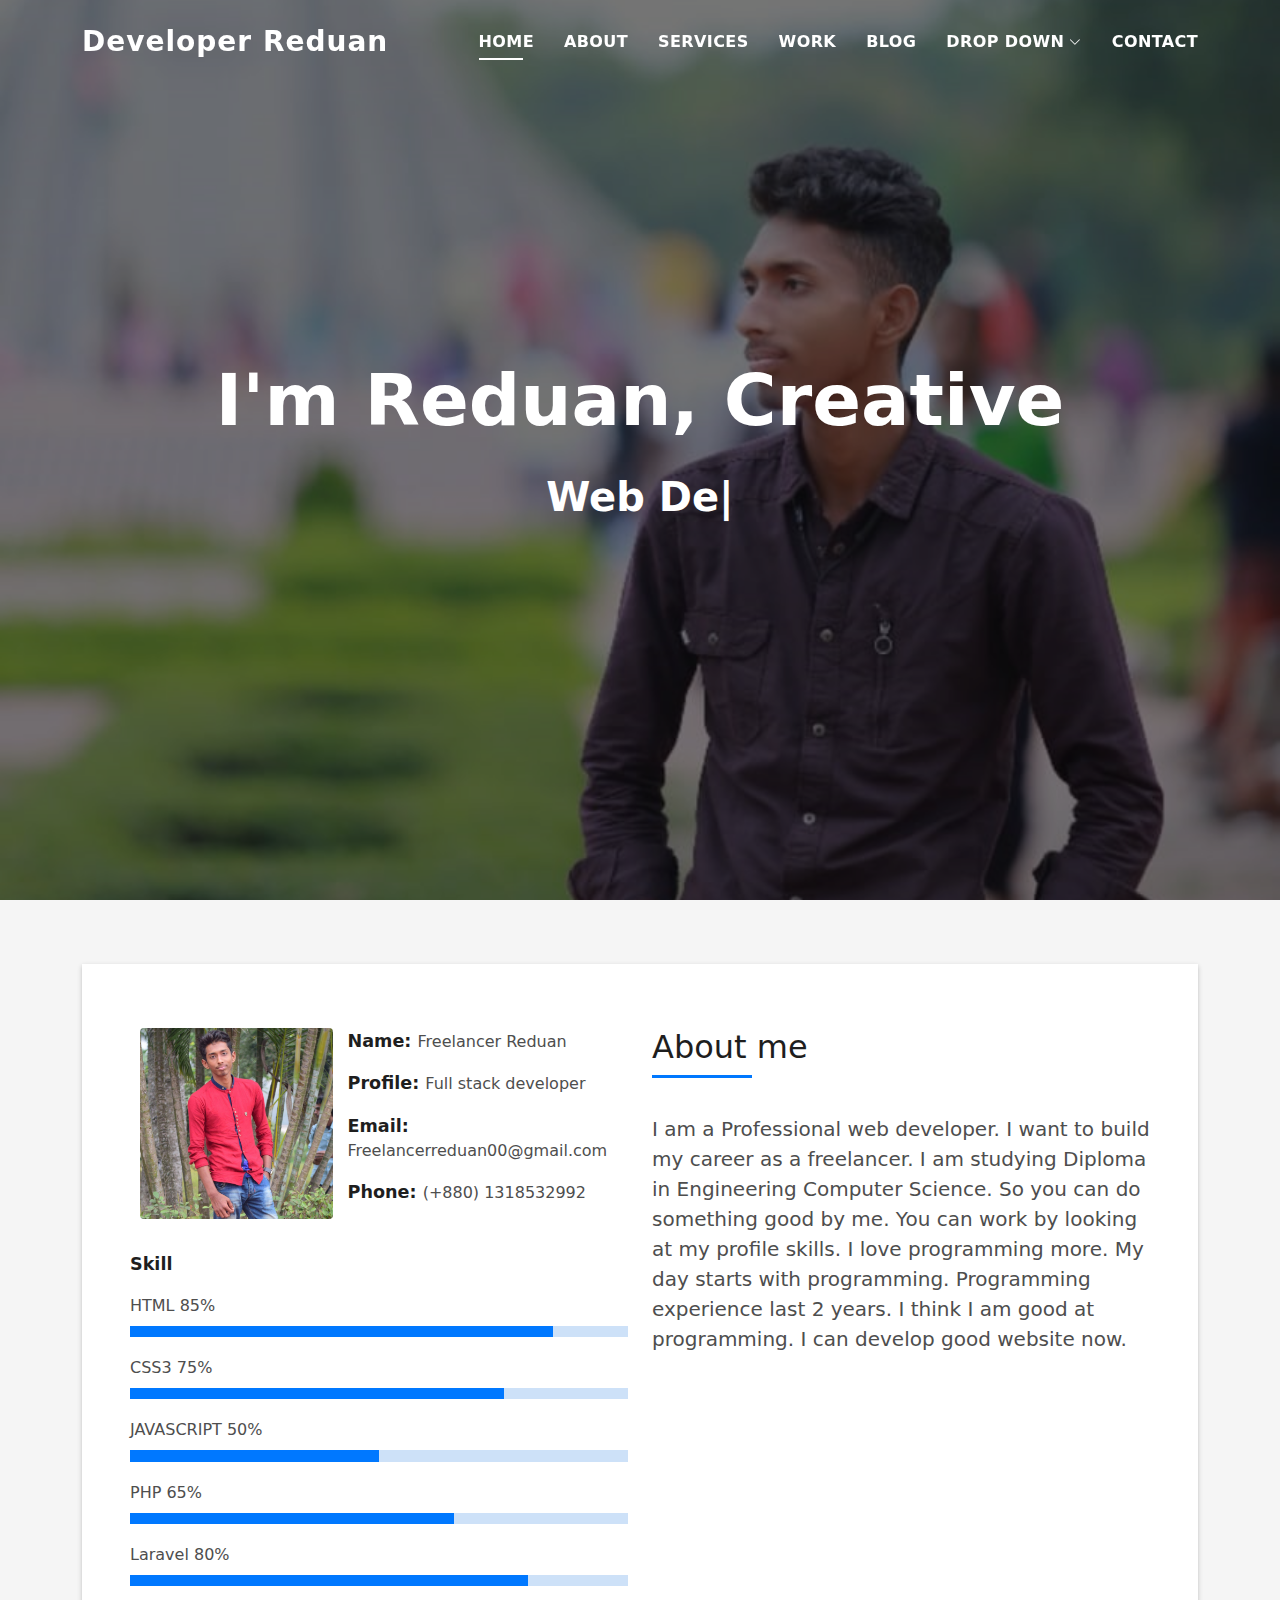
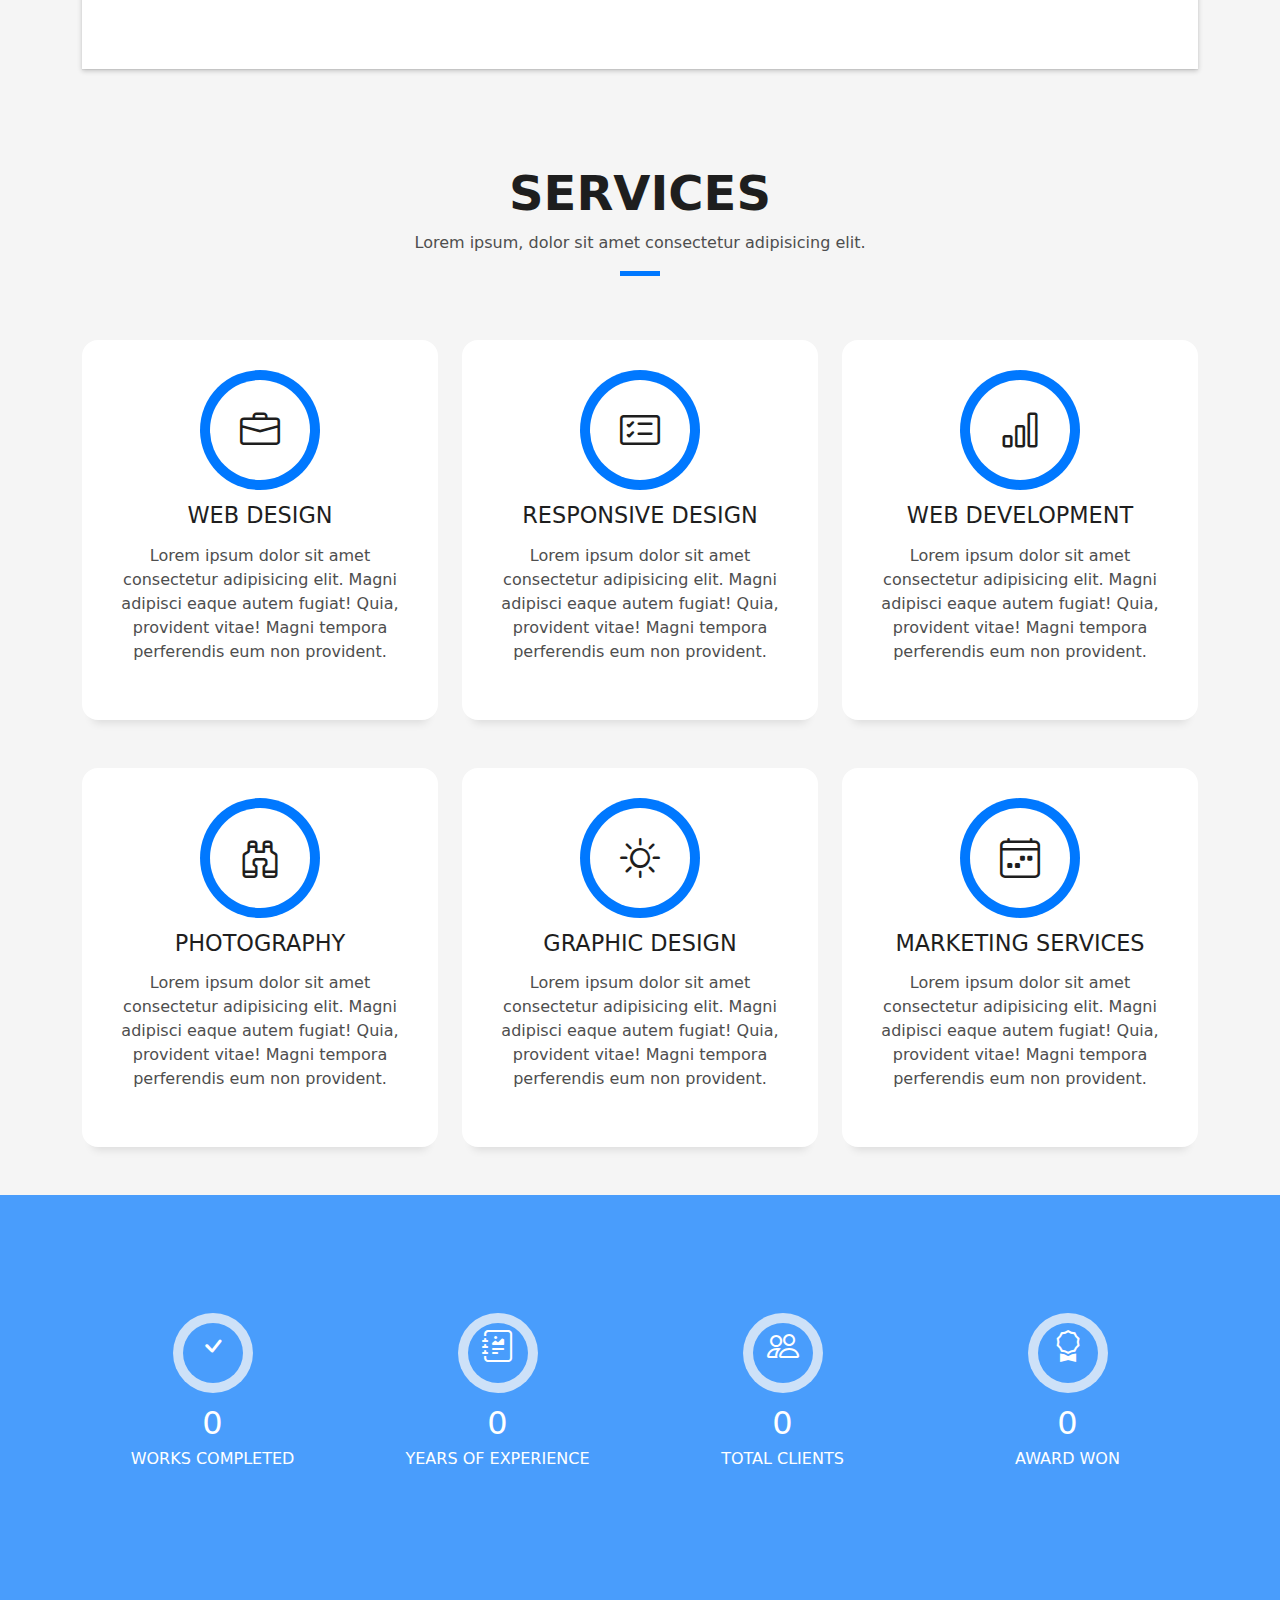
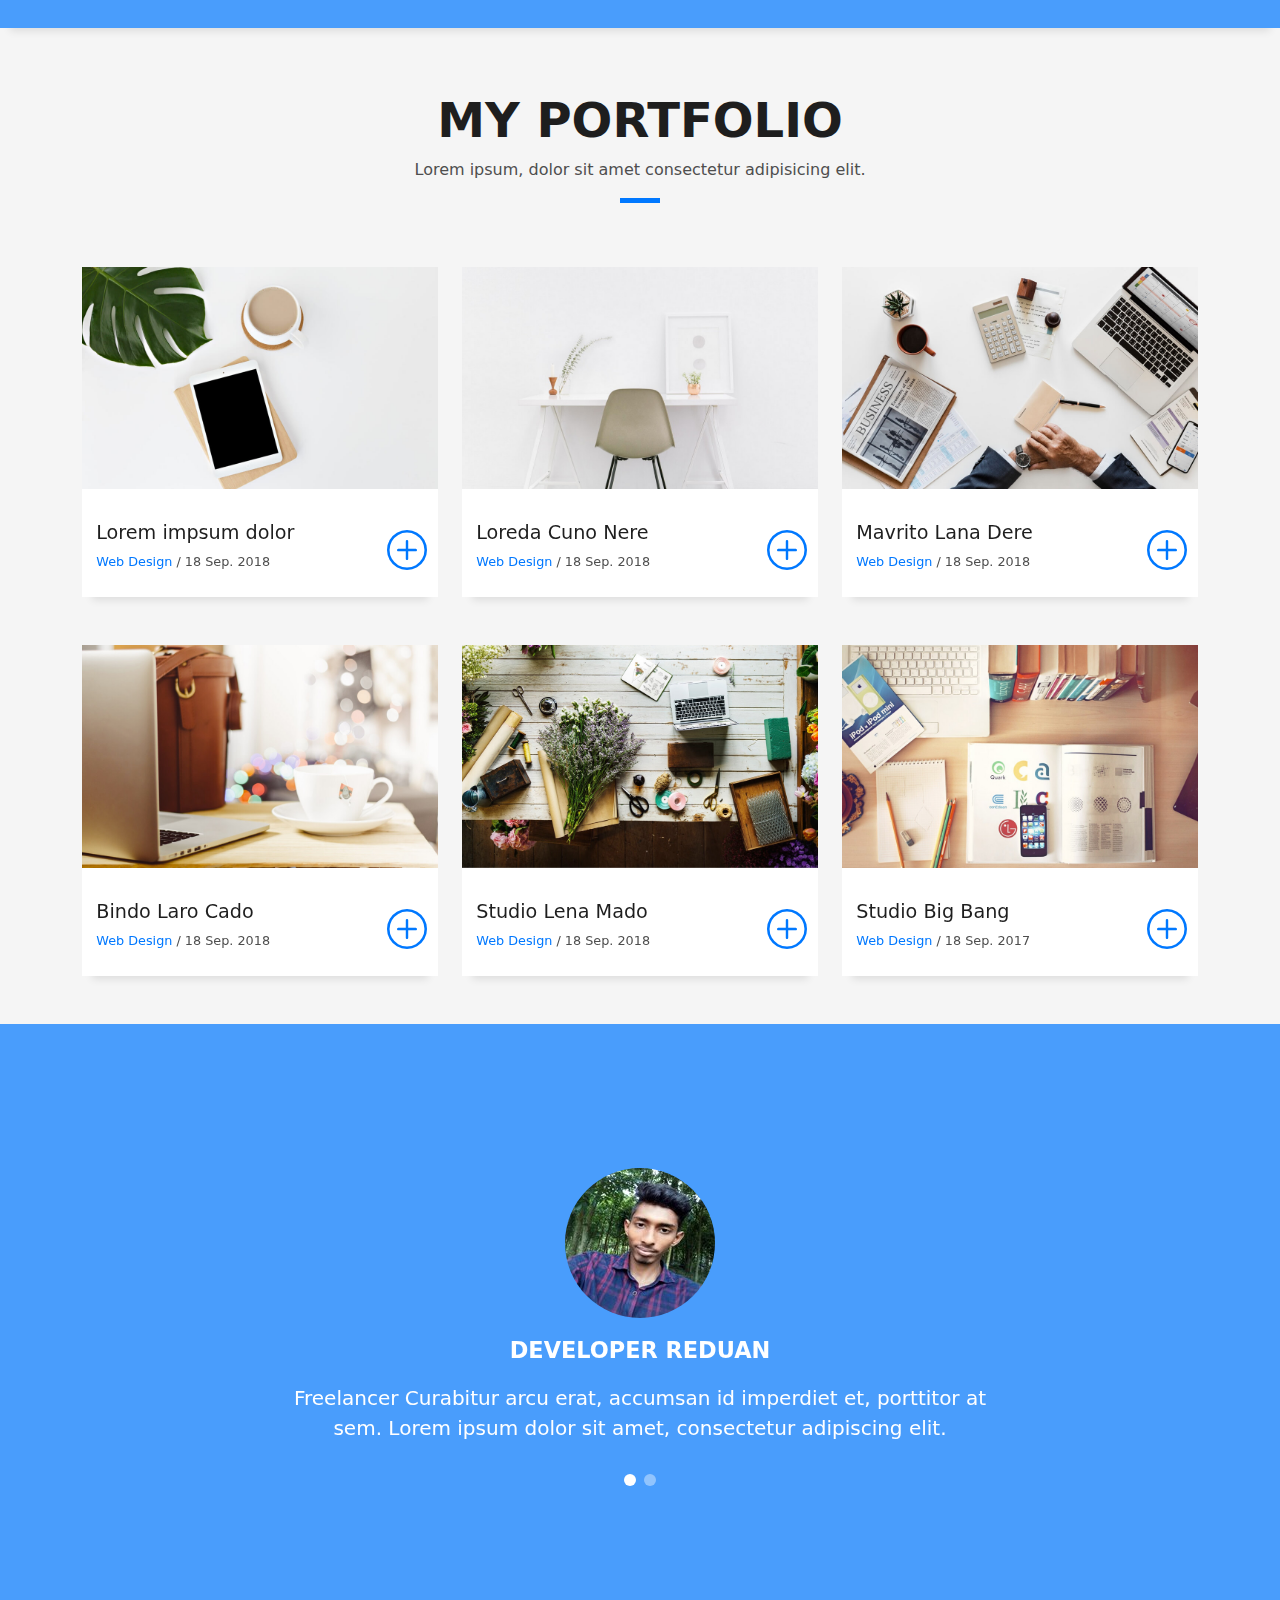
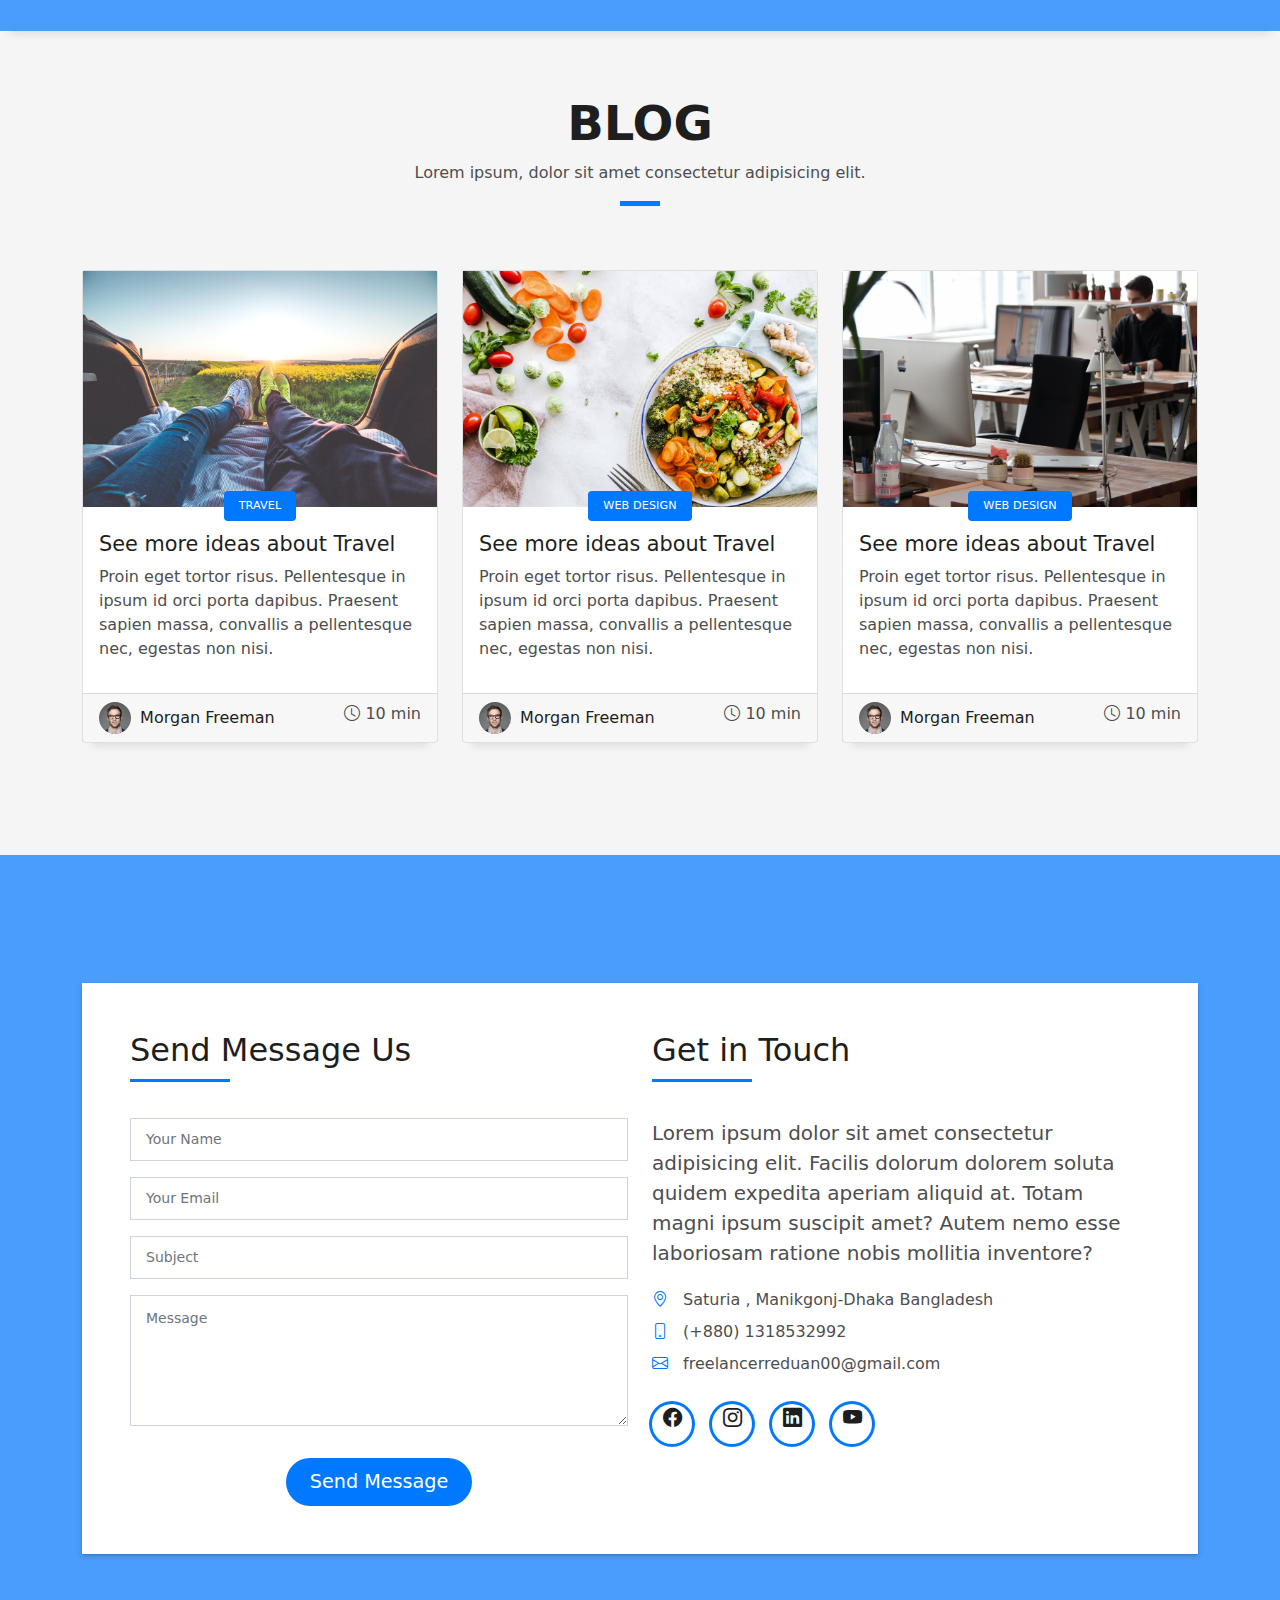
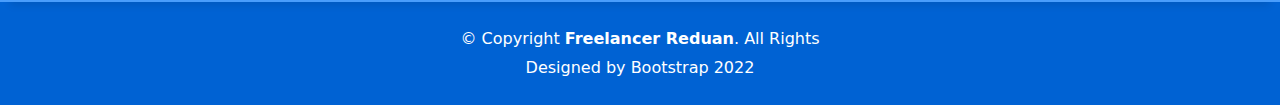
<file: index.html>
<!DOCTYPE html>
<html lang="en">

<head>
  <meta charset="utf-8">
  <meta content="width=device-width, initial-scale=1.0" name="viewport">
  <title>Freelancer Reduan</title>
  <meta content="" name="description">
  <meta content="" name="keywords">
  <!-- Favicons -->
  <link href="img/png.png" rel="icon">
  <link href="assets/img/apple-touch-icon.png" rel="apple-touch-icon">
  <!-- Vendor CSS Files -->
  <link href="assets/vendor/bootstrap/css/bootstrap.min.css" rel="stylesheet">
  <link href="assets/vendor/bootstrap-icons/bootstrap-icons.css" rel="stylesheet">
  <link href="assets/vendor/glightbox/css/glightbox.min.css" rel="stylesheet">
  <link href="assets/vendor/swiper/swiper-bundle.min.css" rel="stylesheet">
  <!-- Template Main CSS File -->
  <link href="assets/css/style.css" rel="stylesheet">
  <!-- =======================================================
  * Template Name: DevFolio - v4.7.1
  * Template URL: https://bootstrapmade.com/devfolio-bootstrap-portfolio-html-template/
  * Author: BootstrapMade.com
  * License: https://bootstrapmade.com/license/
  ======================================================== -->
</head>

<body>

  <!-- ======= Header ======= -->
  <header id="header" class="fixed-top">
    <div class="container d-flex align-items-center justify-content-between">

      <h1 class="logo"><a href="index.html">Developer Reduan</a></h1>
      <!-- Uncomment below if you prefer to use an image logo -->
      <!-- <a href="index.html" class="logo"><img src="assets/img/logo.png" alt="" class="img-fluid"></a>-->

      <nav id="navbar" class="navbar">
        <ul>
          <li><a class="nav-link scrollto active" href="#hero">Home</a></li>
          <li><a class="nav-link scrollto" href="#about">About</a></li>
          <li><a class="nav-link scrollto" href="#services">Services</a></li>
          <li><a class="nav-link scrollto " href="#work">Work</a></li>
          <li><a class="nav-link scrollto " href="#blog">Blog</a></li>
          <li class="dropdown"><a href="#"><span>Drop Down</span> <i class="bi bi-chevron-down"></i></a>
            <ul>
              <li><a href="#">Drop Down 1</a></li>
              <li class="dropdown"><a href="#"><span>Deep Drop Down</span> <i class="bi bi-chevron-right"></i></a>
                <ul>
                  <li><a href="#">Deep Drop Down 1</a></li>
                  <li><a href="#">Deep Drop Down 2</a></li>
                  <li><a href="#">Deep Drop Down 3</a></li>
                  <li><a href="#">Deep Drop Down 4</a></li>
                  <li><a href="#">Deep Drop Down 5</a></li>
                </ul>
              </li>
              <li><a href="#">Drop Down 2</a></li>
              <li><a href="#">Drop Down 3</a></li>
              <li><a href="#">Drop Down 4</a></li>
            </ul>
          </li>
          <li><a class="nav-link scrollto" href="#contact">Contact</a></li>
        </ul>
        <i class="bi bi-list mobile-nav-toggle"></i>
      </nav><!-- .navbar -->

    </div>
  </header><!-- End Header -->

  <!-- ======= Hero Section ======= -->
  <div id="hero" class="hero route bg-image" style="background-image: url(img/img.jpg)">
    <div class="overlay-itro"></div>
    <div class="hero-content display-table">
      <div class="table-cell">
        <div class="container">
          <!--<p class="display-6 color-d">Hello, world!</p>-->
          <h1 class="hero-title mb-4">I'm Reduan, Creative </h1>
          <p class="hero-subtitle"><span class="typed" data-typed-items=" Web Designer, Web Developer, Freelancer, Photographer"></span></p>
          <!-- <p class="pt-3"><a class="btn btn-primary btn js-scroll px-4" href="#about" role="button">Learn More</a></p> -->
        </div>
      </div>
    </div>
  </div><!-- End Hero Section -->

  <main id="main">

    <!-- ======= About Section ======= -->
    <section id="about" class="about-mf sect-pt4 route">
      <div class="container">
        <div class="row">
          <div class="col-sm-12">
            <div class="box-shadow-full">
              <div class="row">
                <div class="col-md-6">
                  <div class="row">
                    <div class="col-sm-6 col-md-5">
                      <div class="about-img">
                        <img src="img/10.jpg" class="img-fluid rounded b-shadow-a" alt="">
                      </div>
                    </div>
                    <div class="col-sm-6 col-md-7">
                      <div class="about-info">
                        <p><span class="title-s">Name: </span> <span>Freelancer Reduan</span></p>
                        <p><span class="title-s">Profile: </span> <span>Full stack developer</span></p>
                        <p><span class="title-s">Email: </span> <span>Freelancerreduan00@gmail.com</span></p>
                        <p><span class="title-s">Phone: </span> <span>(+880) 1318532992</span></p>
                      </div>
                    </div>
                  </div>
                  <div class="skill-mf">
                    <p class="title-s">Skill</p>
                    <span>HTML</span> <span class="pull-right">85%</span>
                    <div class="progress">
                      <div class="progress-bar" role="progressbar" style="width: 85%;" aria-valuenow="85" aria-valuemin="0" aria-valuemax="100"></div>
                    </div>
                    <span>CSS3</span> <span class="pull-right">75%</span>
                    <div class="progress">
                      <div class="progress-bar" role="progressbar" style="width: 75%" aria-valuenow="75" aria-valuemin="0" aria-valuemax="100"></div>
                    </div>

                    <span>JAVASCRIPT</span> <span class="pull-right">50%</span>
                    <div class="progress">
                      <div class="progress-bar" role="progressbar" style="width: 50%" aria-valuenow="90" aria-valuemin="0" aria-valuemax="100"></div>
                    </div>

                    <span>PHP</span> <span class="pull-right">65%</span>
                    <div class="progress">
                      <div class="progress-bar" role="progressbar" style="width: 65%" aria-valuenow="65" aria-valuemin="0" aria-valuemax="100"></div>
                    </div>

                    <span>Laravel</span> <span class="pull-right">80%</span>
                    <div class="progress">
                      <div class="progress-bar" role="progressbar" style="width: 80%" aria-valuenow="80" aria-valuemin="0" aria-valuemax="100"></div>
                    </div>
             
                  </div>
                </div>
                <div class="col-md-6">
                  <div class="about-me pt-4 pt-md-0">
                    <div class="title-box-2">
                      <h5 class="title-left">
                        About me
                      </h5>
                    </div>
                    <p class="lead">
                      I am a Professional web developer.
                      I want to build my career as a freelancer.
                      
                      I am studying Diploma in Engineering Computer Science. So you can do something good by me. You can work by looking at my profile skills.
                      
                      I love programming more. My day starts with programming. Programming experience last 2 years. I think I am good at programming. I can develop good website now.
                    </p>

                  </div>
                </div>
              </div>
            </div>
          </div>
        </div>
      </div>
    </section><!-- End About Section -->

    <!-- ======= Services Section ======= -->
    <section id="services" class="services-mf pt-5 route">
      <div class="container">
        <div class="row">
          <div class="col-sm-12">
            <div class="title-box text-center">
              <h3 class="title-a">
                Services
              </h3>
              <p class="subtitle-a">
                Lorem ipsum, dolor sit amet consectetur adipisicing elit.
              </p>
              <div class="line-mf"></div>
            </div>
          </div>
        </div>
        <div class="row">
          <div class="col-md-4">
            <div class="service-box">
              <div class="service-ico">
                <span class="ico-circle"><i class="bi bi-briefcase"></i></span>
              </div>
              <div class="service-content">
                <h2 class="s-title">Web Design</h2>
                <p class="s-description text-center">
                  Lorem ipsum dolor sit amet consectetur adipisicing elit. Magni adipisci eaque autem fugiat! Quia,
                  provident vitae! Magni
                  tempora perferendis eum non provident.
                </p>
              </div>
            </div>
          </div>
          <div class="col-md-4">
            <div class="service-box">
              <div class="service-ico">
                <span class="ico-circle"><i class="bi bi-card-checklist"></i></span>
              </div>
              <div class="service-content">
                <h2 class="s-title"> Responsive Design</h2>
                <p class="s-description text-center">
                  Lorem ipsum dolor sit amet consectetur adipisicing elit. Magni adipisci eaque autem fugiat! Quia,
                  provident vitae! Magni
                  tempora perferendis eum non provident.
                </p>
              </div>
            </div>
          </div>
          <div class="col-md-4">
            <div class="service-box">
              <div class="service-ico">
                <span class="ico-circle"><i class="bi bi-bar-chart"></i></span>
              </div>
              <div class="service-content">
                <h2 class="s-title">Web Development</h2>
                <p class="s-description text-center">
                  Lorem ipsum dolor sit amet consectetur adipisicing elit. Magni adipisci eaque autem fugiat! Quia,
                  provident vitae! Magni
                  tempora perferendis eum non provident.
                </p>
              </div>
            </div>
          </div>
          <div class="col-md-4">
            <div class="service-box">
              <div class="service-ico">
                <span class="ico-circle"><i class="bi bi-binoculars"></i></span>
              </div>
              <div class="service-content">
                <h2 class="s-title">Photography </h2>
                <p class="s-description text-center">
                  Lorem ipsum dolor sit amet consectetur adipisicing elit. Magni adipisci eaque autem fugiat! Quia,
                  provident vitae! Magni
                  tempora perferendis eum non provident.
                </p>
              </div>
            </div>
          </div>
          <div class="col-md-4">
            <div class="service-box">
              <div class="service-ico">
                <span class="ico-circle"><i class="bi bi-brightness-high"></i></span>
              </div>
              <div class="service-content">
                <h2 class="s-title">Graphic Design</h2>
                <p class="s-description text-center">
                  Lorem ipsum dolor sit amet consectetur adipisicing elit. Magni adipisci eaque autem fugiat! Quia,
                  provident vitae! Magni
                  tempora perferendis eum non provident.
                </p>
              </div>
            </div>
          </div>
          <div class="col-md-4">
            <div class="service-box">
              <div class="service-ico">
                <span class="ico-circle"><i class="bi bi-calendar4-week"></i></span>
              </div>
              <div class="service-content">
                <h2 class="s-title">Marketing Services</h2>
                <p class="s-description text-center">
                  Lorem ipsum dolor sit amet consectetur adipisicing elit. Magni adipisci eaque autem fugiat! Quia,
                  provident vitae! Magni
                  tempora perferendis eum non provident.
                </p>
              </div>
            </div>
          </div>
        </div>
      </div>
    </section><!-- End Services Section -->

    <!-- ======= Counter Section ======= -->
    <div class="section-counter paralax-mf bg-image" style="background-image: url(assets/img/counters-bg.jpg)">
      <div class="overlay-mf"></div>
      <div class="container position-relative">
        <div class="row">
          <div class="col-sm-3 col-lg-3">
            <div class="counter-box counter-box pt-4 pt-md-0">
              <div class="counter-ico">
                <span class="ico-circle"><i class="bi bi-check"></i></span>
              </div>
              <div class="counter-num">
                <p data-purecounter-start="0" data-purecounter-end="250" data-purecounter-duration="1" class="counter purecounter"></p>
                <span class="counter-text">WORKS COMPLETED</span>
              </div>
            </div>
          </div>
          <div class="col-sm-3 col-lg-3">
            <div class="counter-box pt-4 pt-md-0">
              <div class="counter-ico">
                <span class="ico-circle"><i class="bi bi-journal-richtext"></i></span>
              </div>
              <div class="counter-num">
                <p data-purecounter-start="0" data-purecounter-end="5" data-purecounter-duration="1" class="counter purecounter"></p>
                <span class="counter-text">YEARS OF EXPERIENCE</span>
              </div>
            </div>
          </div>
          <div class="col-sm-3 col-lg-3">
            <div class="counter-box pt-4 pt-md-0">
              <div class="counter-ico">
                <span class="ico-circle"><i class="bi bi-people"></i></span>
              </div>
              <div class="counter-num">
                <p data-purecounter-start="0" data-purecounter-end="50" data-purecounter-duration="1" class="counter purecounter"></p>
                <span class="counter-text">TOTAL CLIENTS</span>
              </div>
            </div>
          </div>
          <div class="col-sm-3 col-lg-3">
            <div class="counter-box pt-4 pt-md-0">
              <div class="counter-ico">
                <span class="ico-circle"><i class="bi bi-award"></i></span>
              </div>
              <div class="counter-num">
                <p data-purecounter-start="0" data-purecounter-end="48" data-purecounter-duration="1" class="counter purecounter"></p>
                <span class="counter-text">AWARD WON</span>
              </div>
            </div>
          </div>
        </div>
      </div>
    </div><!-- End Counter Section -->

    <!-- ======= Portfolio Section ======= -->
    <section id="work" class="portfolio-mf sect-pt4 route">
      <div class="container">
        <div class="row">
          <div class="col-sm-12">
            <div class="title-box text-center">
              <h3 class="title-a">
               My Portfolio
              </h3>
              <p class="subtitle-a">
                Lorem ipsum, dolor sit amet consectetur adipisicing elit.
              </p>
              <div class="line-mf"></div>
            </div>
          </div>
        </div>
        <div class="row">
          <div class="col-md-4">
            <div class="work-box">
              <a href="assets/img/work-1.jpg" data-gallery="portfolioGallery" class="portfolio-lightbox">
                <div class="work-img">
                  <img src="assets/img/work-1.jpg" alt="" class="img-fluid">
                </div>
              </a>
              <div class="work-content">
                <div class="row">
                  <div class="col-sm-8">
                    <h2 class="w-title">Lorem impsum dolor</h2>
                    <div class="w-more">
                      <span class="w-ctegory">Web Design</span> / <span class="w-date">18 Sep. 2018</span>
                    </div>
                  </div>
                  <div class="col-sm-4">
                    <div class="w-like">
                      <a href="portfolio-details.html"> <span class="bi bi-plus-circle"></span></a>
                    </div>
                  </div>
                </div>
              </div>
            </div>
          </div>
          <div class="col-md-4">
            <div class="work-box">
              <a href="assets/img/work-2.jpg" data-gallery="portfolioGallery" class="portfolio-lightbox">
                <div class="work-img">
                  <img src="assets/img/work-2.jpg" alt="" class="img-fluid">
                </div>
              </a>
              <div class="work-content">
                <div class="row">
                  <div class="col-sm-8">
                    <h2 class="w-title">Loreda Cuno Nere</h2>
                    <div class="w-more">
                      <span class="w-ctegory">Web Design</span> / <span class="w-date">18 Sep. 2018</span>
                    </div>
                  </div>
                  <div class="col-sm-4">
                    <div class="w-like">
                      <a href="portfolio-details.html"> <span class="bi bi-plus-circle"></span></a>
                    </div>
                  </div>
                </div>
              </div>
            </div>
          </div>
          <div class="col-md-4">
            <div class="work-box">
              <a href="assets/img/work-3.jpg" data-gallery="portfolioGallery" class="portfolio-lightbox">
                <div class="work-img">
                  <img src="assets/img/work-3.jpg" alt="" class="img-fluid">
                </div>
              </a>
              <div class="work-content">
                <div class="row">
                  <div class="col-sm-8">
                    <h2 class="w-title">Mavrito Lana Dere</h2>
                    <div class="w-more">
                      <span class="w-ctegory">Web Design</span> / <span class="w-date">18 Sep. 2018</span>
                    </div>
                  </div>
                  <div class="col-sm-4">
                    <div class="w-like">
                      <a href="portfolio-details.html"> <span class="bi bi-plus-circle"></span></a>
                    </div>
                  </div>
                </div>
              </div>
            </div>
          </div>
          <div class="col-md-4">
            <div class="work-box">
              <a href="assets/img/work-4.jpg" data-gallery="portfolioGallery" class="portfolio-lightbox">
                <div class="work-img">
                  <img src="assets/img/work-4.jpg" alt="" class="img-fluid">
                </div>
              </a>
              <div class="work-content">
                <div class="row">
                  <div class="col-sm-8">
                    <h2 class="w-title">Bindo Laro Cado</h2>
                    <div class="w-more">
                      <span class="w-ctegory">Web Design</span> / <span class="w-date">18 Sep. 2018</span>
                    </div>
                  </div>
                  <div class="col-sm-4">
                    <div class="w-like">
                      <a href="portfolio-details.html"> <span class="bi bi-plus-circle"></span></a>
                    </div>
                  </div>
                </div>
              </div>
            </div>
          </div>
          <div class="col-md-4">
            <div class="work-box">
              <a href="assets/img/work-5.jpg" data-gallery="portfolioGallery" class="portfolio-lightbox">
                <div class="work-img">
                  <img src="assets/img/work-5.jpg" alt="" class="img-fluid">
                </div>
              </a>
              <div class="work-content">
                <div class="row">
                  <div class="col-sm-8">
                    <h2 class="w-title">Studio Lena Mado</h2>
                    <div class="w-more">
                      <span class="w-ctegory">Web Design</span> / <span class="w-date">18 Sep. 2018</span>
                    </div>
                  </div>
                  <div class="col-sm-4">
                    <div class="w-like">
                      <a href="portfolio-details.html"> <span class="bi bi-plus-circle"></span></a>
                    </div>
                  </div>
                </div>
              </div>
            </div>
          </div>
          <div class="col-md-4">
            <div class="work-box">
              <a href="assets/img/work-6.jpg" data-gallery="portfolioGallery" class="portfolio-lightbox">
                <div class="work-img">
                  <img src="assets/img/work-6.jpg" alt="" class="img-fluid">
                </div>
              </a>
              <div class="work-content">
                <div class="row">
                  <div class="col-sm-8">
                    <h2 class="w-title">Studio Big Bang</h2>
                    <div class="w-more">
                      <span class="w-ctegory">Web Design</span> / <span class="w-date">18 Sep. 2017</span>
                    </div>
                  </div>
                  <div class="col-sm-4">
                    <div class="w-like">
                      <a href="portfolio-details.html"> <span class="bi bi-plus-circle"></span></a>
                    </div>
                  </div>
                </div>
              </div>
            </div>
          </div>

        </div>
      </div>
    </section><!-- End Portfolio Section -->

    <!-- ======= Testimonials Section ======= -->
    <div class="testimonials paralax-mf bg-image" style="background-image: url(assets/img/overlay-bg.jpg)">
      <div class="overlay-mf"></div>
      <div class="container">
        <div class="row">
          <div class="col-md-12">

            <div class="testimonials-slider swiper" data-aos="fade-up" data-aos-delay="100">
              <div class="swiper-wrapper">

                <div class="swiper-slide">
                  <div class="testimonial-box">
                    <div class="author-test">
                      <img src="img/img3-2150x150.jpg" alt="" class="rounded-circle b-shadow-a">
                      <span class="author">Developer Reduan</span>
                    </div>
                    <div class="content-test">
                      <p class="description lead">
                         Freelancer Curabitur arcu erat, accumsan id imperdiet et, porttitor at sem. Lorem ipsum dolor sit amet,
                        consectetur adipiscing elit.
                      </p>
                    </div>
                  </div>
                </div>
                <!-- End testimonial item -->


                <div class="swiper-slide">
                  <div class="testimonial-box">
                    <div class="author-test">
                      <img src="assets/img/testimonial-4.jpg" alt="" class="rounded-circle b-shadow-a">
                      <span class="author">Rafika Chowdhory</span>
                    </div>
                    <div class="content-test">
                      <p class="description lead">
                        Curabitur arcu erat, accumsan id imperdiet et, porttitor at sem. Lorem ipsum dolor sit amet,
                        consectetur adipiscing elit.
                      </p>
                    </div>
                  </div>
                </div><!-- End testimonial item -->
              </div>
              <div class="swiper-pagination"></div>
            </div>

            <!-- <div id="testimonial-mf" class="owl-carousel owl-theme">
          
        </div> -->
          </div>
        </div>
      </div>
    </div><!-- End Testimonials Section -->

    <!-- ======= Blog Section ======= -->
    <section id="blog" class="blog-mf sect-pt4 route">
      <div class="container">
        <div class="row">
          <div class="col-sm-12">
            <div class="title-box text-center">
              <h3 class="title-a">
                Blog
              </h3>
              <p class="subtitle-a">
                Lorem ipsum, dolor sit amet consectetur adipisicing elit.
              </p>
              <div class="line-mf"></div>
            </div>
          </div>
        </div>
        <div class="row">
          <div class="col-md-4">
            <div class="card card-blog">
              <div class="card-img">
                <a href="blog-single.html"><img src="assets/img/post-1.jpg" alt="" class="img-fluid"></a>
              </div>
              <div class="card-body">
                <div class="card-category-box">
                  <div class="card-category">
                    <h6 class="category">Travel</h6>
                  </div>
                </div>
                <h3 class="card-title"><a href="blog-single.html">See more ideas about Travel</a></h3>
                <p class="card-description">
                  Proin eget tortor risus. Pellentesque in ipsum id orci porta dapibus. Praesent sapien massa, convallis
                  a pellentesque nec,
                  egestas non nisi.
                </p>
              </div>
              <div class="card-footer">
                <div class="post-author">
                  <a href="#">
                    <img src="assets/img/testimonial-2.jpg" alt="" class="avatar rounded-circle">
                    <span class="author">Morgan Freeman</span>
                  </a>
                </div>
                <div class="post-date">
                  <span class="bi bi-clock"></span> 10 min
                </div>
              </div>
            </div>
          </div>
          <div class="col-md-4">
            <div class="card card-blog">
              <div class="card-img">
                <a href="blog-single.html"><img src="assets/img/post-2.jpg" alt="" class="img-fluid"></a>
              </div>
              <div class="card-body">
                <div class="card-category-box">
                  <div class="card-category">
                    <h6 class="category">Web Design</h6>
                  </div>
                </div>
                <h3 class="card-title"><a href="blog-single.html">See more ideas about Travel</a></h3>
                <p class="card-description">
                  Proin eget tortor risus. Pellentesque in ipsum id orci porta dapibus. Praesent sapien massa, convallis
                  a pellentesque nec,
                  egestas non nisi.
                </p>
              </div>
              <div class="card-footer">
                <div class="post-author">
                  <a href="#">
                    <img src="assets/img/testimonial-2.jpg" alt="" class="avatar rounded-circle">
                    <span class="author">Morgan Freeman</span>
                  </a>
                </div>
                <div class="post-date">
                  <span class="bi bi-clock"></span> 10 min
                </div>
              </div>
            </div>
          </div>
          <div class="col-md-4">
            <div class="card card-blog">
              <div class="card-img">
                <a href="blog-single.html"><img src="assets/img/post-3.jpg" alt="" class="img-fluid"></a>
              </div>
              <div class="card-body">
                <div class="card-category-box">
                  <div class="card-category">
                    <h6 class="category">Web Design</h6>
                  </div>
                </div>
                <h3 class="card-title"><a href="blog-single.html">See more ideas about Travel</a></h3>
                <p class="card-description">
                  Proin eget tortor risus. Pellentesque in ipsum id orci porta dapibus. Praesent sapien massa, convallis
                  a pellentesque nec,
                  egestas non nisi.
                </p>
              </div>
              <div class="card-footer">
                <div class="post-author">
                  <a href="#">
                    <img src="assets/img/testimonial-2.jpg" alt="" class="avatar rounded-circle">
                    <span class="author">Morgan Freeman</span>
                  </a>
                </div>
                <div class="post-date">
                  <span class="bi bi-clock"></span> 10 min
                </div>
              </div>
            </div>
          </div>
        </div>
      </div>
    </section><!-- End Blog Section -->

    <!-- ======= Contact Section ======= -->
    <section id="contact" class="paralax-mf footer-paralax bg-image sect-mt4 route" style="background-image: url(assets/img/overlay-bg.jpg)">
      <div class="overlay-mf"></div>
      <div class="container">
        <div class="row">
          <div class="col-sm-12">
            <div class="contact-mf">
              <div id="contact" class="box-shadow-full">
                <div class="row">
                  <div class="col-md-6">
                    <div class="title-box-2">
                      <h5 class="title-left">
                        Send Message Us
                      </h5>
                    </div>
                    <div>
                      <form action="forms/contact.php" method="post" role="form" class="php-email-form">
                        <div class="row">
                          <div class="col-md-12 mb-3">
                            <div class="form-group">
                              <input type="text" name="name" class="form-control" id="name" placeholder="Your Name" required>
                            </div>
                          </div>
                          <div class="col-md-12 mb-3">
                            <div class="form-group">
                              <input type="email" class="form-control" name="email" id="email" placeholder="Your Email" required>
                            </div>
                          </div>
                          <div class="col-md-12 mb-3">
                            <div class="form-group">
                              <input type="text" class="form-control" name="subject" id="subject" placeholder="Subject" required>
                            </div>
                          </div>
                          <div class="col-md-12">
                            <div class="form-group">
                              <textarea class="form-control" name="message" rows="5" placeholder="Message" required></textarea>
                            </div>
                          </div>
                          <div class="col-md-12 text-center my-3">
                            <div class="loading">Loading</div>
                            <div class="error-message"></div>
                            <div class="sent-message">Your message has been sent. Thank you!</div>
                          </div>
                          <div class="col-md-12 text-center">
                            <button type="submit" class="button button-a button-big button-rouded">Send Message</button>
                          </div>
                        </div>
                      </form>
                    </div>
                  </div>
                  <div class="col-md-6">
                    <div class="title-box-2 pt-4 pt-md-0">
                      <h5 class="title-left">
                        Get in Touch
                      </h5>
                    </div>
                    <div class="more-info">
                      <p class="lead">
                        Lorem ipsum dolor sit amet consectetur adipisicing elit. Facilis dolorum dolorem soluta quidem
                        expedita aperiam aliquid at.
                        Totam magni ipsum suscipit amet? Autem nemo esse laboriosam ratione nobis
                        mollitia inventore?
                      </p>
                      <ul class="list-ico">
                        <li><span class="bi bi-geo-alt"></span> Saturia , Manikgonj-Dhaka Bangladesh</li>
                        <li><span class="bi bi-phone"></span> (+880) 1318532992</li>
                        <li><span class="bi bi-envelope"></span> freelancerreduan00@gmail.com</li>
                      </ul>
                    </div>
                    <div class="socials">
                      <ul>
                        <li><a href="https://web.facebook.com/reduan97"><span class="ico-circle"><i class="bi bi-facebook"></i></span></a></li>
                        <li><a href="https://www.instagram.com/freelancerreduan/"><span class="ico-circle"><i class="bi bi-instagram"></i></span></a></li>
                        <li><a href="https://bd.linkedin.com/in/freelancerreduan"><span class="ico-circle"><i class="bi bi-linkedin"></i></span></a></li>
                        <li><a href="https://www.youtube.com/channel/UCsjyHi5IZK1hPTpUwptuuqQ/featured"><span class="ico-circle"><i class="bi bi-youtube"></i></span></a></li>
                      </ul>
                    </div>
                  </div>
                </div>
              </div>
            </div>
          </div>
        </div>
      </div>
    </section><!-- End Contact Section -->

  </main><!-- End #main -->

  <!-- ======= Footer ======= -->
  <footer>
    <div class="container">
      <div class="row">
        <div class="col-sm-12">
          <div class="copyright-box">
            <p class="copyright">&copy; Copyright <strong>Freelancer Reduan</strong>. All Rights</p>
            <div class="credits">
              <!--
              All the links in the footer should remain intact.
              You can delete the links only if you purchased the pro version.
              Licensing information: https://bootstrapmade.com/license/
              Purchase the pro version with working PHP/AJAX contact form: https://bootstrapmade.com/buy/?theme=DevFolio
            -->
              Designed by <a href="https://bootstrapmade.com/">Bootstrap 2022</a>
            </div>
          </div>
        </div>
      </div>
    </div>
  </footer><!-- End  Footer -->

  <div id="preloader"></div>
  <a href="#" class="back-to-top d-flex align-items-center justify-content-center"><i class="bi bi-arrow-up-short"></i></a>

  <!-- Vendor JS Files -->
  <script src="assets/vendor/purecounter/purecounter.js"></script>
  <script src="assets/vendor/bootstrap/js/bootstrap.bundle.min.js"></script>
  <script src="assets/vendor/glightbox/js/glightbox.min.js"></script>
  <script src="assets/vendor/swiper/swiper-bundle.min.js"></script>
  <script src="assets/vendor/typed.js/typed.min.js"></script>
  <script src="assets/vendor/php-email-form/validate.js"></script>

  <!-- Template Main JS File -->
  <script src="assets/js/main.js"></script>

</body>

</html>
</file>
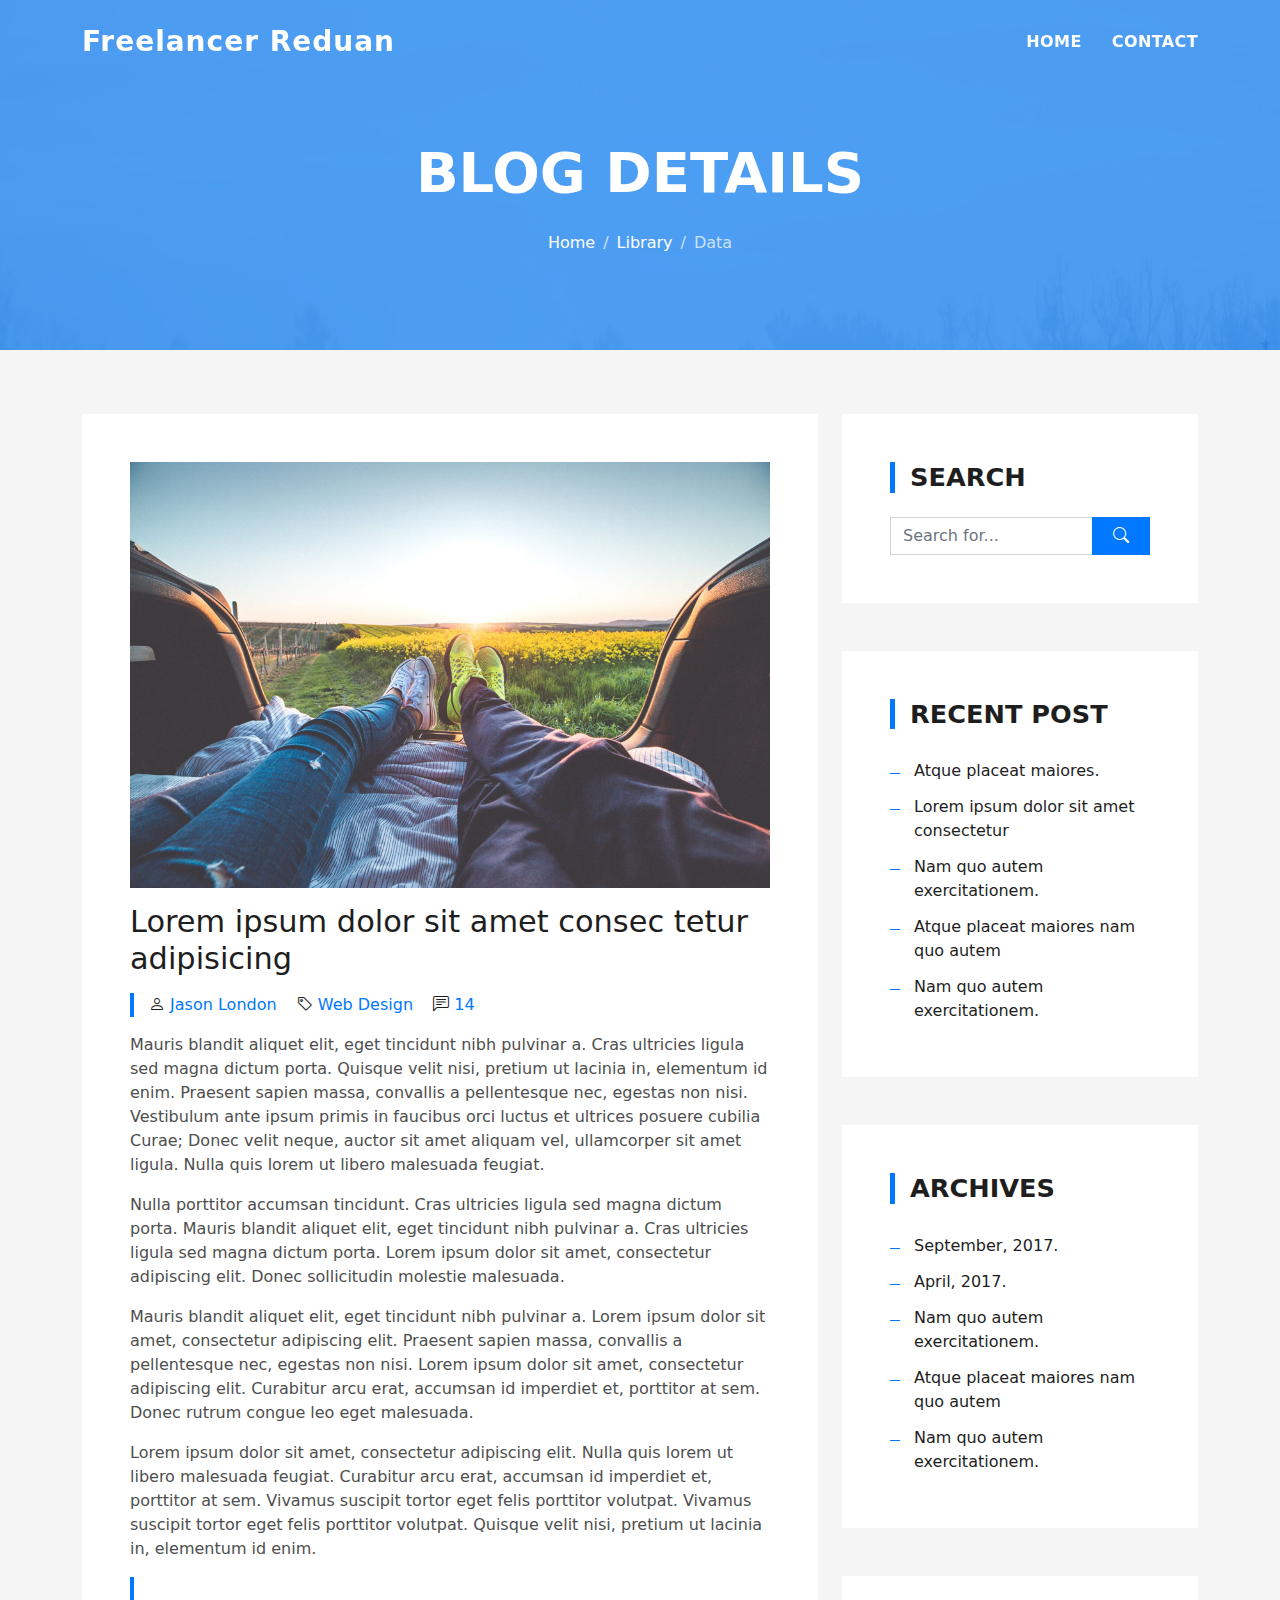
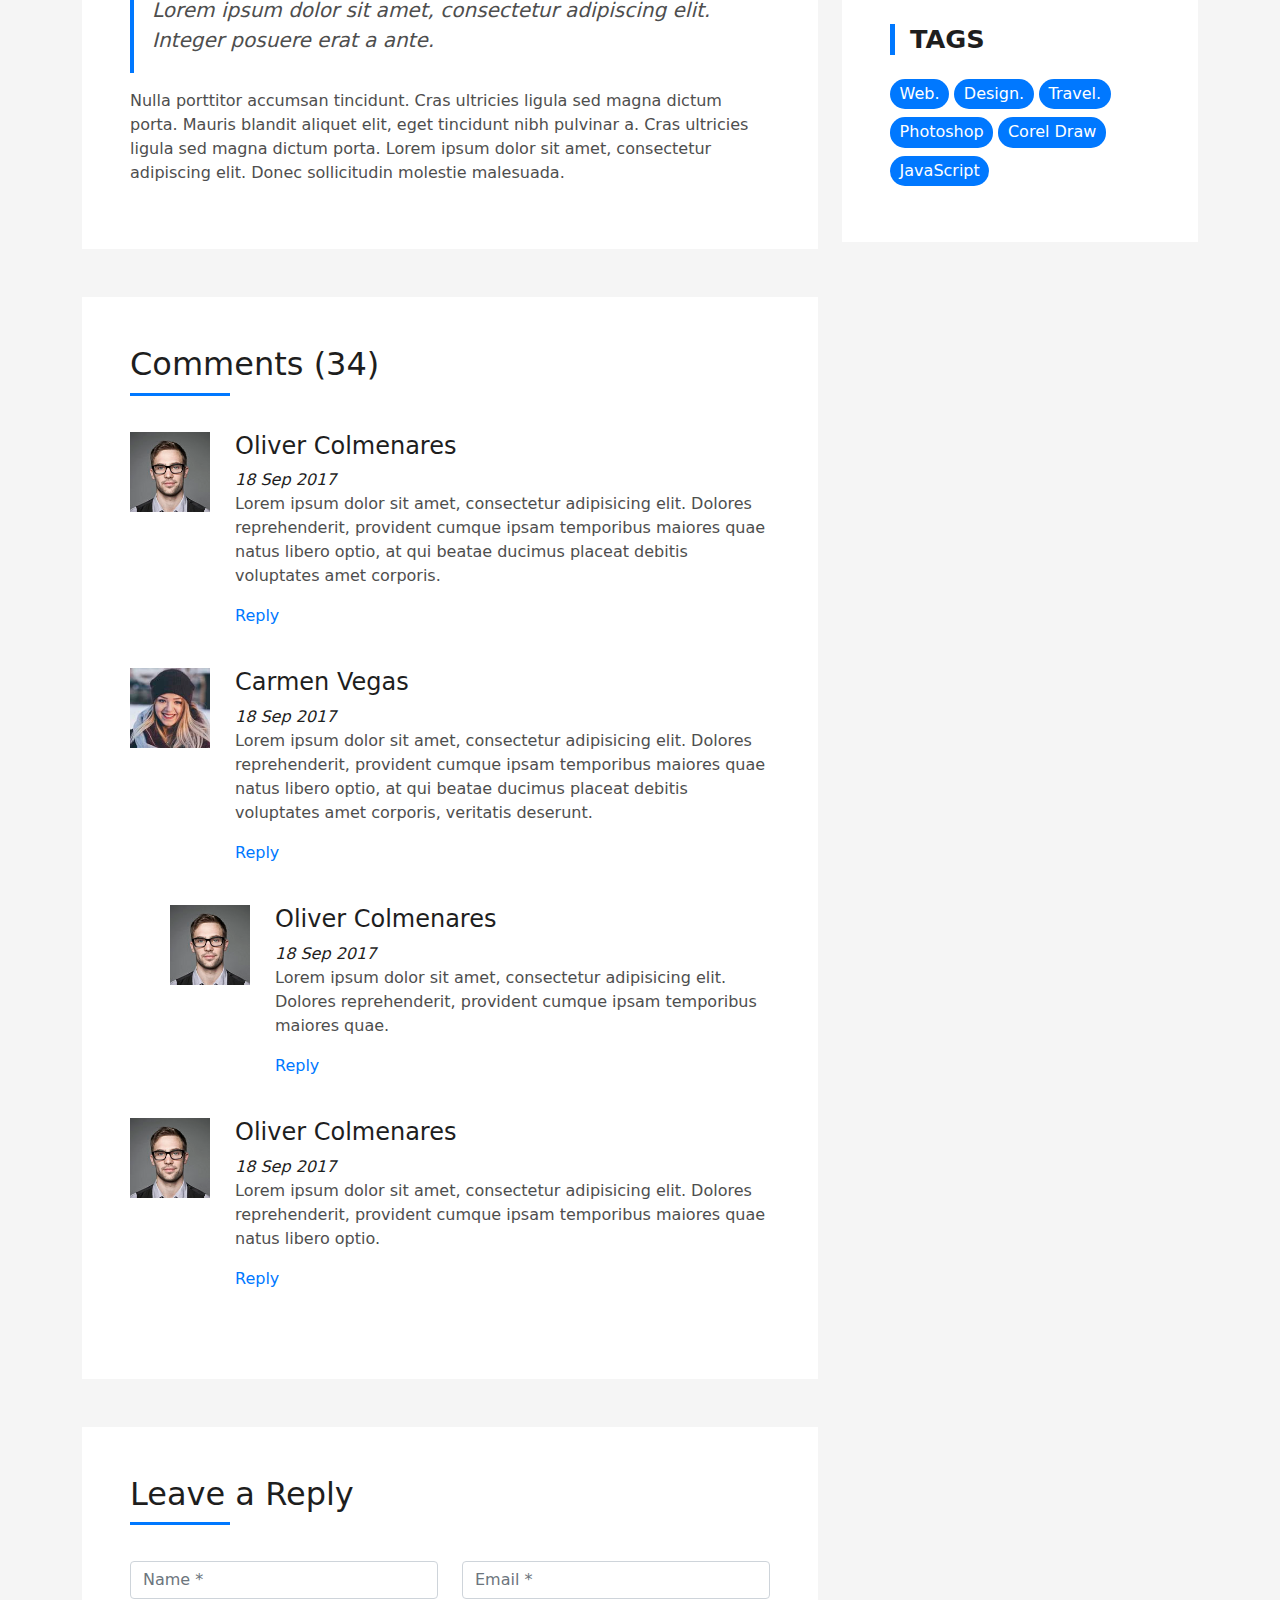
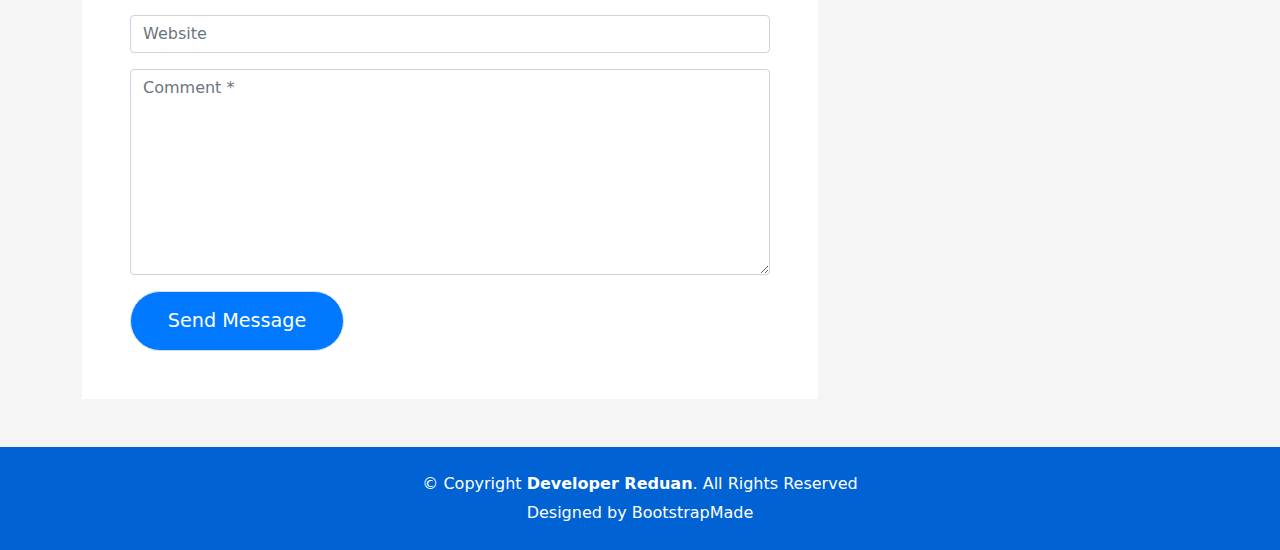
<file: blog-single.html>
<!DOCTYPE html>
<html lang="en">

<head>
  <meta charset="utf-8">
  <meta content="width=device-width, initial-scale=1.0" name="viewport">
  <title>My Work </title>
  <meta content="" name="description">
  <meta content="" name="keywords">
  <!-- Favicons -->
  <link href="img/png.png" rel="icon">
  <link href="assets/img/apple-touch-icon.png" rel="apple-touch-icon">
  <!-- Vendor CSS Files -->
  <link href="assets/vendor/bootstrap/css/bootstrap.min.css" rel="stylesheet">
  <link href="assets/vendor/bootstrap-icons/bootstrap-icons.css" rel="stylesheet">
  <link href="assets/vendor/glightbox/css/glightbox.min.css" rel="stylesheet">
  <link href="assets/vendor/swiper/swiper-bundle.min.css" rel="stylesheet">
  <!-- Template Main CSS File -->
  <link href="assets/css/style.css" rel="stylesheet">
  <!-- =======================================================
  * Template Name: DevFolio - v4.7.1
  * Template URL: https://bootstrapmade.com/devfolio-bootstrap-portfolio-html-template/
  * Author: BootstrapMade.com
  * License: https://bootstrapmade.com/license/
  ======================================================== -->
</head>
<body>

  <!-- ======= Header ======= -->
  <header id="header" class="fixed-top">
    <div class="container d-flex align-items-center justify-content-between">
      <h1 class="logo"><a href="index.html">Freelancer Reduan</a></h1>
      <!-- Uncomment below if you prefer to use an image logo -->
      <!-- <a href="index.html" class="logo"><img src="assets/img/logo.png" alt="" class="img-fluid"></a>-->
      <nav id="navbar" class="navbar">
        <ul>
          <li><a class="nav-link scrollto " href="index.html">Home</a></li>
          <li><a class="nav-link scrollto" href="#contact">Contact</a></li>
        </ul>
        <i class="bi bi-list mobile-nav-toggle"></i>
      </nav><!-- .navbar -->
    </div>
  </header><!-- End Header -->
  <div class="hero hero-single route bg-image" style="background-image: url(assets/img/overlay-bg.jpg)">
    <div class="overlay-mf"></div>
    <div class="hero-content display-table">
      <div class="table-cell">
        <div class="container">
          <h2 class="hero-title mb-4">Blog Details</h2>
          <ol class="breadcrumb d-flex justify-content-center">
            <li class="breadcrumb-item">
              <a href="#">Home</a>
            </li>
            <li class="breadcrumb-item">
              <a href="#">Library</a>
            </li>
            <li class="breadcrumb-item active">Data</li>
          </ol>
        </div>
      </div>
    </div>
  </div>

  <main id="main">

    <!-- ======= Blog Single Section ======= -->
    <section class="blog-wrapper sect-pt4" id="blog">
      <div class="container">
        <div class="row">
          <div class="col-md-8">
            <div class="post-box">
              <div class="post-thumb">
                <img src="assets/img/post-1.jpg" class="img-fluid" alt="">
              </div>
              <div class="post-meta">
                <h1 class="article-title">Lorem ipsum dolor sit amet consec tetur adipisicing</h1>
                <ul>
                  <li>
                    <span class="bi bi-person"></span>
                    <a href="#">Jason London</a>
                  </li>
                  <li>
                    <span class="bi bi-tag"></span>
                    <a href="#">Web Design</a>
                  </li>
                  <li>
                    <span class="bi bi-chat-left-text"></span>
                    <a href="#">14</a>
                  </li>
                </ul>
              </div>
              <div class="article-content">
                <p>
                  Mauris blandit aliquet elit, eget tincidunt nibh pulvinar a. Cras ultricies ligula sed magna dictum
                  porta. Quisque velit
                  nisi, pretium ut lacinia in, elementum id enim. Praesent sapien massa, convallis a pellentesque
                  nec, egestas non nisi. Vestibulum ante ipsum primis in faucibus orci luctus et ultrices posuere
                  cubilia Curae; Donec velit neque, auctor sit amet aliquam vel, ullamcorper sit amet ligula.
                  Nulla quis lorem ut libero malesuada feugiat.
                </p>
                <p>
                  Nulla porttitor accumsan tincidunt. Cras ultricies ligula sed magna dictum porta. Mauris blandit
                  aliquet elit, eget tincidunt
                  nibh pulvinar a. Cras ultricies ligula sed magna dictum porta. Lorem ipsum dolor sit amet,
                  consectetur adipiscing elit. Donec sollicitudin molestie malesuada.
                </p>
                <p>
                  Mauris blandit aliquet elit, eget tincidunt nibh pulvinar a. Lorem ipsum dolor sit amet, consectetur
                  adipiscing elit. Praesent
                  sapien massa, convallis a pellentesque nec, egestas non nisi. Lorem ipsum dolor sit amet,
                  consectetur adipiscing elit. Curabitur arcu erat, accumsan id imperdiet et, porttitor at
                  sem. Donec rutrum congue leo eget malesuada.
                </p>
                <p>
                  Lorem ipsum dolor sit amet, consectetur adipiscing elit. Nulla quis lorem ut libero malesuada feugiat.
                  Curabitur arcu erat,
                  accumsan id imperdiet et, porttitor at sem. Vivamus suscipit tortor eget felis porttitor
                  volutpat. Vivamus suscipit tortor eget felis porttitor volutpat. Quisque velit nisi, pretium
                  ut lacinia in, elementum id enim.
                </p>
                <blockquote class="blockquote">
                  <p class="mb-0">Lorem ipsum dolor sit amet, consectetur adipiscing elit. Integer posuere erat a ante.</p>
                </blockquote>
                <p>
                  Nulla porttitor accumsan tincidunt. Cras ultricies ligula sed magna dictum porta. Mauris blandit
                  aliquet elit, eget tincidunt
                  nibh pulvinar a. Cras ultricies ligula sed magna dictum porta. Lorem ipsum dolor sit amet,
                  consectetur adipiscing elit. Donec sollicitudin molestie malesuada.
                </p>
              </div>
            </div>
            <div class="box-comments">
              <div class="title-box-2">
                <h4 class="title-comments title-left">Comments (34)</h4>
              </div>
              <ul class="list-comments">
                <li>
                  <div class="comment-avatar">
                    <img src="assets/img/testimonial-2.jpg" alt="">
                  </div>
                  <div class="comment-details">
                    <h4 class="comment-author">Oliver Colmenares</h4>
                    <span>18 Sep 2017</span>
                    <p>
                      Lorem ipsum dolor sit amet, consectetur adipisicing elit. Dolores reprehenderit, provident cumque
                      ipsam temporibus maiores
                      quae natus libero optio, at qui beatae ducimus placeat debitis voluptates amet corporis.
                    </p>
                    <a href="3">Reply</a>
                  </div>
                </li>
                <li>
                  <div class="comment-avatar">
                    <img src="assets/img/testimonial-4.jpg" alt="">
                  </div>
                  <div class="comment-details">
                    <h4 class="comment-author">Carmen Vegas</h4>
                    <span>18 Sep 2017</span>
                    <p>
                      Lorem ipsum dolor sit amet, consectetur adipisicing elit. Dolores reprehenderit, provident cumque
                      ipsam temporibus maiores
                      quae natus libero optio, at qui beatae ducimus placeat debitis voluptates amet corporis,
                      veritatis deserunt.
                    </p>
                    <a href="3">Reply</a>
                  </div>
                </li>
                <li class="comment-children">
                  <div class="comment-avatar">
                    <img src="assets/img/testimonial-2.jpg" alt="">
                  </div>
                  <div class="comment-details">
                    <h4 class="comment-author">Oliver Colmenares</h4>
                    <span>18 Sep 2017</span>
                    <p>
                      Lorem ipsum dolor sit amet, consectetur adipisicing elit. Dolores reprehenderit, provident cumque
                      ipsam temporibus maiores
                      quae.
                    </p>
                    <a href="3">Reply</a>
                  </div>
                </li>
                <li>
                  <div class="comment-avatar">
                    <img src="assets/img/testimonial-2.jpg" alt="">
                  </div>
                  <div class="comment-details">
                    <h4 class="comment-author">Oliver Colmenares</h4>
                    <span>18 Sep 2017</span>
                    <p>
                      Lorem ipsum dolor sit amet, consectetur adipisicing elit. Dolores reprehenderit, provident cumque
                      ipsam temporibus maiores
                      quae natus libero optio.
                    </p>
                    <a href="3">Reply</a>
                  </div>
                </li>
              </ul>
            </div>
            <div id="contact">


              <div class="form-comments ">
                <div class="title-box-2">
                  <h3 class="title-left">
                    Leave a Reply
                  </h3>
                </div>
                <form class="form-mf">
                  <div class="row">
                    <div class="col-md-6 mb-3">
                      <div class="form-group">
                        <input type="text" class="form-control input-mf" id="inputName" placeholder="Name *" required>
                      </div>
                    </div>
                    <div class="col-md-6 mb-3">
                      <div class="form-group">
                        <input type="email" class="form-control input-mf" id="inputEmail1" placeholder="Email *" required>
                      </div>
                    </div>
                    <div class="col-md-12 mb-3">
                      <div class="form-group">
                        <input type="url" class="form-control input-mf" id="inputUrl" placeholder="Website">
                      </div>
                    </div>
                    <div class="col-md-12 mb-3">
                      <div class="form-group">
                        <textarea id="textMessage" class="form-control input-mf" placeholder="Comment *" name="message" cols="45" rows="8" required></textarea>
                      </div>
                    </div>
                    <div class="col-md-12">
                      <button type="submit" class="button button-a button-big button-rouded">Send Message</button>
                    </div>
                  </div>
                </form>
              </div>
            </div>
            
          </div>
          <div class="col-md-4">
            <div class="widget-sidebar sidebar-search">
              <h5 class="sidebar-title">Search</h5>
              <div class="sidebar-content">
                <form>
                  <div class="input-group">
                    <input type="text" class="form-control" placeholder="Search for..." aria-label="Search for...">
                    <span class="input-group-btn">
                      <button class="btn btn-secondary btn-search" type="button">
                        <span class="bi bi-search"></span>
                      </button>
                    </span>
                  </div>
                </form>
              </div>
            </div>
            <div class="widget-sidebar">
              <h5 class="sidebar-title">Recent Post</h5>
              <div class="sidebar-content">
                <ul class="list-sidebar">
                  <li>
                    <a href="#">Atque placeat maiores.</a>
                  </li>
                  <li>
                    <a href="#">Lorem ipsum dolor sit amet consectetur</a>
                  </li>
                  <li>
                    <a href="#">Nam quo autem exercitationem.</a>
                  </li>
                  <li>
                    <a href="#">Atque placeat maiores nam quo autem</a>
                  </li>
                  <li>
                    <a href="#">Nam quo autem exercitationem.</a>
                  </li>
                </ul>
              </div>
            </div>
            <div class="widget-sidebar">
              <h5 class="sidebar-title">Archives</h5>
              <div class="sidebar-content">
                <ul class="list-sidebar">
                  <li>
                    <a href="#">September, 2017.</a>
                  </li>
                  <li>
                    <a href="#">April, 2017.</a>
                  </li>
                  <li>
                    <a href="#">Nam quo autem exercitationem.</a>
                  </li>
                  <li>
                    <a href="#">Atque placeat maiores nam quo autem</a>
                  </li>
                  <li>
                    <a href="#">Nam quo autem exercitationem.</a>
                  </li>
                </ul>
              </div>
            </div>
            <div class="widget-sidebar widget-tags">
              <h5 class="sidebar-title">Tags</h5>
              <div class="sidebar-content">
                <ul>
                  <li>
                    <a href="#">Web.</a>
                  </li>
                  <li>
                    <a href="#">Design.</a>
                  </li>
                  <li>
                    <a href="#">Travel.</a>
                  </li>
                  <li>
                    <a href="#">Photoshop</a>
                  </li>
                  <li>
                    <a href="#">Corel Draw</a>
                  </li>
                  <li>
                    <a href="#">JavaScript</a>
                  </li>
                </ul>
              </div>
            </div>
          </div>
        </div>
      </div>
    </section><!-- End Blog Single Section -->

  </main><!-- End #main -->

  <!-- ======= Footer ======= -->
  <footer>
    <div class="container">
      <div class="row">
        <div class="col-sm-12">
          <div class="copyright-box">
            <p class="copyright">&copy; Copyright <strong>Developer Reduan</strong>. All Rights Reserved</p>
            <div class="credits">
              <!--
              All the links in the footer should remain intact.
              You can delete the links only if you purchased the pro version.
              Licensing information: https://bootstrapmade.com/license/
              Purchase the pro version with working PHP/AJAX contact form: https://bootstrapmade.com/buy/?theme=DevFolio
            -->
              Designed by <a href="https://bootstrapmade.com/">BootstrapMade</a>
            </div>
          </div>
        </div>
      </div>
    </div>
  </footer><!-- End  Footer -->

  <div id="preloader"></div>
  <a href="#" class="back-to-top d-flex align-items-center justify-content-center"><i class="bi bi-arrow-up-short"></i></a>

  <!-- Vendor JS Files -->
  <script src="assets/vendor/purecounter/purecounter.js"></script>
  <script src="assets/vendor/bootstrap/js/bootstrap.bundle.min.js"></script>
  <script src="assets/vendor/glightbox/js/glightbox.min.js"></script>
  <script src="assets/vendor/swiper/swiper-bundle.min.js"></script>
  <script src="assets/vendor/typed.js/typed.min.js"></script>
  <script src="assets/vendor/php-email-form/validate.js"></script>

  <!-- Template Main JS File -->
  <script src="assets/js/main.js"></script>

</body>

</html>
</file>
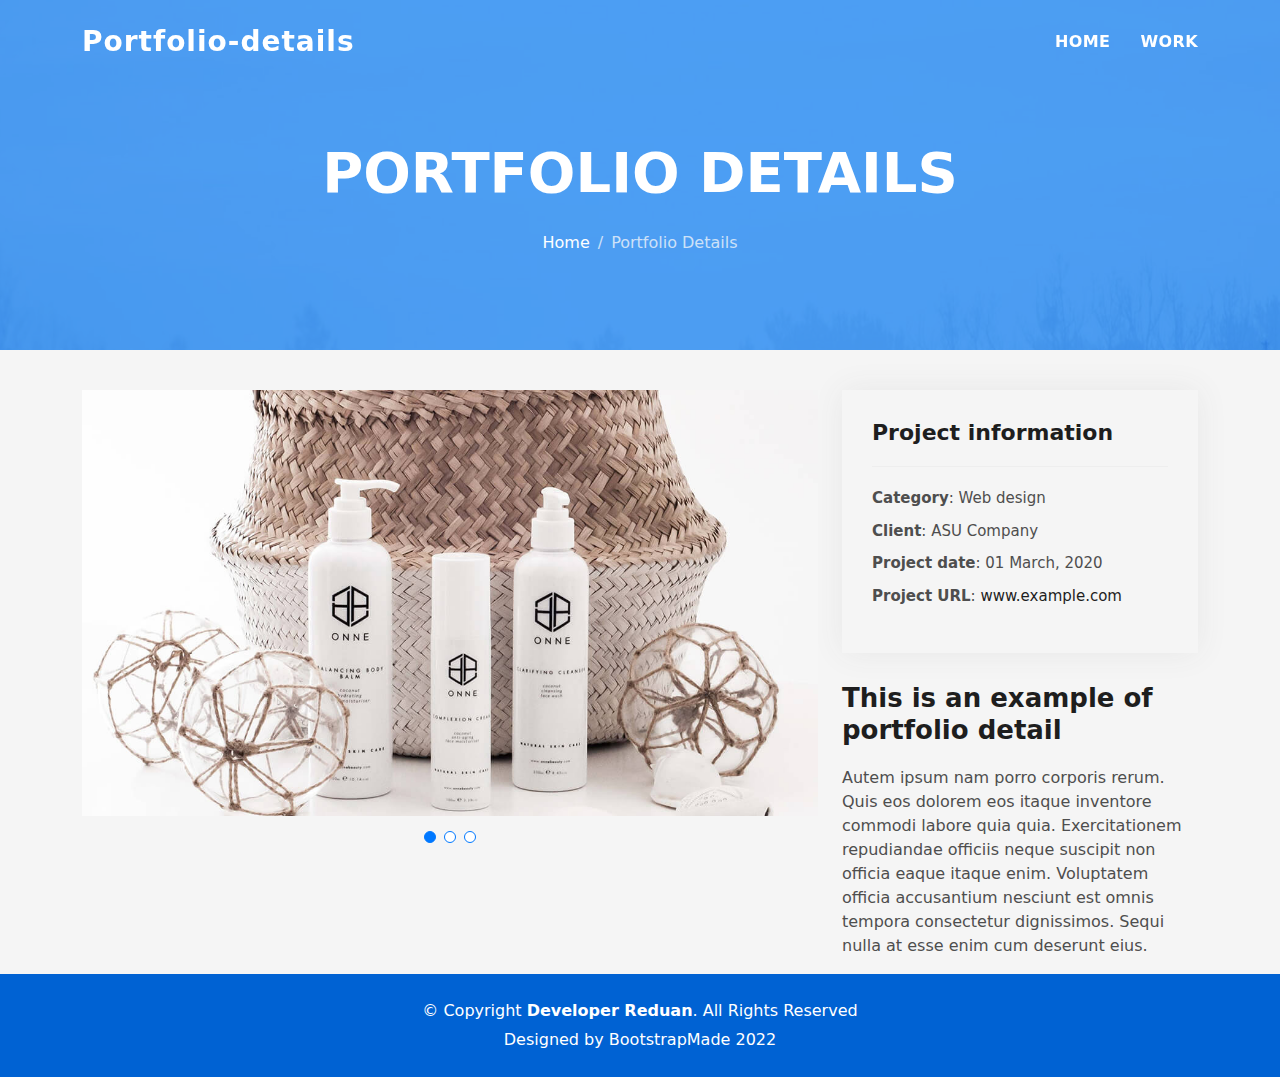
<file: portfolio-details.html>
<!DOCTYPE html>
<html lang="en">

<head>
  <meta charset="utf-8">
  <meta content="width=device-width, initial-scale=1.0" name="viewport">
  <title>Portfolio Details</title>
  <meta content="" name="description">
  <meta content="" name="keywords">
  <!-- Favicons -->
  <link href="img/png.png" rel="icon">
  <link href="assets/img/apple-touch-icon.png" rel="apple-touch-icon">
  <!-- Vendor CSS Files -->
  <link href="assets/vendor/bootstrap/css/bootstrap.min.css" rel="stylesheet">
  <link href="assets/vendor/bootstrap-icons/bootstrap-icons.css" rel="stylesheet">
  <link href="assets/vendor/glightbox/css/glightbox.min.css" rel="stylesheet">
  <link href="assets/vendor/swiper/swiper-bundle.min.css" rel="stylesheet">
  <!-- Template Main CSS File -->
  <link href="assets/css/style.css" rel="stylesheet">
  <!-- =======================================================
  * Template Name: DevFolio - v4.7.1
  * Template URL: https://bootstrapmade.com/devfolio-bootstrap-portfolio-html-template/
  * Author: BootstrapMade.com
  * License: https://bootstrapmade.com/license/
  ======================================================== -->
</head>
<body>
  <!-- ======= Header ======= -->
  <header id="header" class="fixed-top">
    <div class="container d-flex align-items-center justify-content-between">
      <h1 class="logo"><a href="index.html"> Portfolio-details</a></h1>
      <!-- Uncomment below if you prefer to use an image logo -->
      <!-- <a href="index.html" class="logo"><img src="assets/img/logo.png" alt="" class="img-fluid"></a>-->
      <nav id="navbar" class="navbar">
        <ul>
          <li><a class="nav-link scrollto " href="index.html">Home</a></li>
          <li><a class="nav-link scrollto " href="#work">Work</a></li>
        <i class="bi bi-list mobile-nav-toggle"></i>
      </nav><!-- .navbar -->
    </div>
  </header><!-- End Header -->
  <div class="hero hero-single route bg-image" style="background-image: url(assets/img/overlay-bg.jpg)">
    <div class="overlay-mf"></div>
    <div class="hero-content display-table">
      <div class="table-cell">
        <div class="container">
          <h2 class="hero-title mb-4">Portfolio Details</h2>
          <ol class="breadcrumb d-flex justify-content-center">
            <li class="breadcrumb-item">
              <a href="#">Home</a>
            </li>
            <li class="breadcrumb-item active">Portfolio Details</li>
          </ol>
        </div>
      </div>
    </div>
  </div>

  <main id="main">
    <!-- ======= Portfolio Details Section ======= -->
    <div id="work">
      <section id="portfolio-details" class="portfolio-details">
        <div class="container">
          <div class="row gy-4">
            <div class="col-lg-8">
              <div class="portfolio-details-slider swiper">
                <div class="swiper-wrapper align-items-center">
                  <div class="swiper-slide">
                    <img src="assets/img/portfolio-details-1.jpg" alt="">
                  </div>
                  <div class="swiper-slide">
                    <img src="assets/img/portfolio-details-2.jpg" alt="">
                  </div>  
                  <div class="swiper-slide">
                    <img src="assets/img/portfolio-details-3.jpg" alt="">
                  </div>
                </div>
                <div class="swiper-pagination"></div>
              </div>
            </div>
            <div class="col-lg-4">
              <div class="portfolio-info">
                <h3>Project information</h3>
                <ul>
                  <li><strong>Category</strong>: Web design</li>
                  <li><strong>Client</strong>: ASU Company</li>
                  <li><strong>Project date</strong>: 01 March, 2020</li>
                  <li><strong>Project URL</strong>: <a href="#">www.example.com</a></li>
                </ul>
              </div>
              <div class="portfolio-description">
                <h2>This is an example of portfolio detail</h2>
                <p>
                  Autem ipsum nam porro corporis rerum. Quis eos dolorem eos itaque inventore commodi labore quia quia. Exercitationem repudiandae officiis neque suscipit non officia eaque itaque enim. Voluptatem officia accusantium nesciunt est omnis tempora consectetur dignissimos. Sequi nulla at esse enim cum deserunt eius.
                </p>
              </div>
            </div>
  
          </div>
  
        </div>
    </div>
    </section><!-- End Portfolio Details Section -->
  </main><!-- End #main -->

  <!-- ======= Footer ======= -->
  <footer>
    <div class="container">
      <div class="row">
        <div class="col-sm-12">
          <div class="copyright-box">
            <p class="copyright">&copy; Copyright <strong>Developer Reduan</strong>. All Rights Reserved</p>
            <div class="credits">
              <!--
              All the links in the footer should remain intact.
              You can delete the links only if you purchased the pro version.
              Licensing information: https://bootstrapmade.com/license/
              Purchase the pro version with working PHP/AJAX contact form: https://bootstrapmade.com/buy/?theme=DevFolio
            -->
              Designed by <a href="https://bootstrapmade.com/">BootstrapMade 2022</a>
            </div>
          </div>
        </div>
      </div>
    </div>
  </footer><!-- End  Footer -->

  <div id="preloader"></div>
  <a href="#" class="back-to-top d-flex align-items-center justify-content-center"><i class="bi bi-arrow-up-short"></i></a>

  <!-- Vendor JS Files -->
  <script src="assets/vendor/purecounter/purecounter.js"></script>
  <script src="assets/vendor/bootstrap/js/bootstrap.bundle.min.js"></script>
  <script src="assets/vendor/glightbox/js/glightbox.min.js"></script>
  <script src="assets/vendor/swiper/swiper-bundle.min.js"></script>
  <script src="assets/vendor/typed.js/typed.min.js"></script>
  <script src="assets/vendor/php-email-form/validate.js"></script>

  <!-- Template Main JS File -->
  <script src="assets/js/main.js"></script>
 
</body>

</html>
</file>
<file: assets/css/style.css>
/**
* Template Name: DevFolio - v4.7.1
* Template URL: https://bootstrapmade.com/devfolio-bootstrap-portfolio-html-template/
* Author: BootstrapMade.com
* License: https://bootstrapmade.com/license/
*/

/*--------------------------------------------------------------
# General
--------------------------------------------------------------*/
body {
  background-color: #f5f5f5;
  color: #4e4e4e;
}

h1,
h2,
h3,
h4,
h5,
h6 {
  color: #1e1e1e;
}

a {
  color: #1e1e1e;
  text-decoration: none;
  transition: all 0.5s ease-in-out;
}
a:hover {
  color: #0078ff;
  text-decoration: none;
  transition: all 0.5s ease-in-out;
}

.p-r {
  position: relative;
}

.color-a {
  text-decoration: none;
  color: #0078ff;
}

.color-d {
  color: #f5f5f5;
}

.color-text-a {
  text-decoration: none;
  color: #4e4e4e;
}

.box-shadow, .card-blog, .work-box, .service-box, .paralax-mf {
  box-shadow: 0 13px 8px -10px rgba(0, 0, 0, 0.1);
}

.box-shadow-a, .button:hover {
  text-decoration: none;
  box-shadow: 0 0 0 4px #cde1f8;
}

.display-5 {
  font-size: 2.5rem;
  font-weight: 300;
  line-height: 1.1;
}

.display-6 {
  font-size: 2rem;
  font-weight: 300;
  line-height: 1.1;
}

.avatar {
  width: 32px;
  height: 32px;
  margin-right: 4px;
  overflow: hidden;
}

.bg-image {
  background-repeat: no-repeat;
  background-attachment: fixed;
  background-size: cover;
  background-position: center center;
}
@media (max-width: 1024px) {
  .bg-image {
    background-attachment: scroll;
  }
}

.overlay-mf {
  background-color: #0078ff;
}

.overlay-mf {
  position: absolute;
  top: 0;
  left: 0px;
  padding: 0;
  height: 100%;
  width: 100%;
  opacity: 0.7;
}

.paralax-mf {
  position: relative;
  padding: 8rem 0;
}

.display-table {
  width: 100%;
  height: 100%;
  display: table;
}

.table-cell {
  display: table-cell;
  vertical-align: middle;
}

/*--/ Sections /--*/
.sect-4 {
  padding: 4rem 0;
}

.sect-pt4 {
  padding-top: 4rem;
}

.sect-mt4 {
  margin-top: 4rem;
}

/*--/ Title s /--*/
.title-s {
  font-weight: 600;
  color: #1e1e1e;
  font-size: 1.1rem;
}

/*--/ Title A /--*/
.title-box {
  margin-bottom: 4rem;
}

.title-a {
  text-decoration: none;
  font-size: 3rem;
  font-weight: bold;
  text-transform: uppercase;
}

.subtitle-a {
  text-decoration: none;
  color: #4e4e4e;
}

.line-mf {
  width: 40px;
  height: 5px;
  background-color: #0078ff;
  margin: 0 auto;
}

/*--/ Title Left /--*/
.title-box-2 {
  margin-bottom: 3rem;
}

.title-left {
  font-size: 2rem;
  position: relative;
}
.title-left:before {
  content: "";
  position: absolute;
  height: 3px;
  background-color: #0078ff;
  width: 100px;
  bottom: -12px;
}

/*------/ Box /------*/
.box-pl2 {
  padding-left: 2rem;
}

.box-shadow-full {
  padding: 3rem 1.25rem;
  position: relative;
  background-color: #fff;
  margin-bottom: 3rem;
  z-index: 2;
  box-shadow: 0 1px 1px 0 rgba(0, 0, 0, 0.06), 0 2px 5px 0 rgba(0, 0, 0, 0.2);
}
@media (min-width: 768px) {
  .box-shadow-full {
    padding: 3rem;
  }
}

/*------/ Socials /------*/
.socials {
  padding: 1.5rem 0;
}
.socials ul li {
  display: inline-block;
}
.socials .ico-circle {
  height: 40px;
  width: 40px;
  font-size: 1.2rem;
  border-radius: 50%;
  line-height: 1.6;
  margin: 0 15px 0 0;
  box-shadow: 0 0 0 3px #0078ff;
  transition: all 500ms ease;
}
.socials .ico-circle:hover {
  background-color: #0078ff;
  color: #fff;
  box-shadow: 0 0 0 3px #cde1f8;
  transition: all 500ms ease;
}

/*------/ Ul resect /------*/
.ul-resect, .widget-tags ul, .widget-sidebar .list-sidebar, .box-comments .list-comments, .blog-wrapper .post-meta ul, .list-ico, .socials ul {
  list-style: none;
  padding-left: 0;
  margin-bottom: 0;
}

.list-ico {
  line-height: 2;
}
.list-ico span {
  color: #0078ff;
  margin-right: 10px;
}

/*------/ Ico Circle /------*/
.ico-circle {
  height: 100px;
  width: 100px;
  font-size: 2rem;
  border-radius: 50%;
  line-height: 1.55;
  margin: 0 auto;
  text-align: center;
  box-shadow: 0 0 0 10px #0078ff;
  display: block;
}

/*------/ Owl Carousel /------*/
.owl-theme .owl-dots {
  text-align: center;
  margin-top: 18px;
}
.owl-theme .owl-dots .owl-dot {
  display: inline-block;
}
.owl-theme .owl-dots .owl-dot span {
  width: 18px;
  height: 7px;
  margin: 5px 5px;
  background: #cde1f8;
  border: 0px solid #cde1f8;
  display: block;
  transition: all 0.6s ease-in-out;
  cursor: pointer;
}
.owl-theme .owl-dots .owl-dot:hover span {
  background-color: #cde1f8;
}
.owl-theme .owl-dots .owl-dot.active span {
  background-color: #1B1B1B;
  width: 25px;
}

/*--/ Scrolltop s /--*/
.scrolltop-mf {
  position: relative;
  display: none;
}
.scrolltop-mf span {
  z-index: 999;
  position: fixed;
  width: 42px;
  height: 42px;
  background-color: #0078ff;
  opacity: 0.7;
  font-size: 1.6rem;
  line-height: 1.5;
  text-align: center;
  color: #fff;
  top: auto;
  left: auto;
  right: 30px;
  bottom: 50px;
  cursor: pointer;
  border-radius: 50%;
}

/*--------------------------------------------------------------
# Back to top button
--------------------------------------------------------------*/
.back-to-top {
  position: fixed;
  visibility: hidden;
  opacity: 0;
  right: 15px;
  bottom: 15px;
  z-index: 996;
  background: #0078ff;
  width: 40px;
  height: 40px;
  border-radius: 50px;
  transition: all 0.4s;
}
.back-to-top i {
  font-size: 28px;
  color: #fff;
  line-height: 0;
}
.back-to-top:hover {
  background: #298eff;
  color: #fff;
}
.back-to-top.active {
  visibility: visible;
  opacity: 1;
}

/*------/ Prelaoder /------*/
#preloader {
  position: fixed;
  top: 0;
  left: 0;
  right: 0;
  bottom: 0;
  z-index: 9999;
  overflow: hidden;
  background: #fff;
}

#preloader:before {
  content: "";
  position: fixed;
  top: calc(50% - 30px);
  left: calc(50% - 30px);
  border: 6px solid #f2f2f2;
  border-top: 6px solid #0078ff;
  border-radius: 50%;
  width: 60px;
  height: 60px;
  -webkit-animation: animate-preloader 1s linear infinite;
  animation: animate-preloader 1s linear infinite;
}

@-webkit-keyframes animate-preloader {
  0% {
    transform: rotate(0deg);
  }
  100% {
    transform: rotate(360deg);
  }
}

@keyframes animate-preloader {
  0% {
    transform: rotate(0deg);
  }
  100% {
    transform: rotate(360deg);
  }
}
/*------/ Button /------*/
.button {
  display: inline-block;
  padding: 0.3rem 0.6rem;
  text-align: center;
  vertical-align: middle;
  -webkit-user-select: none;
  -moz-user-select: none;
  user-select: none;
  font-size: 1rem;
  border-radius: 0.3rem;
  border: 1px solid transparent;
  transition: all 500ms ease;
  cursor: pointer;
}
.button:focus {
  outline: 0;
}
.button:hover {
  background-color: #0062d3;
  color: #fff;
  transition: all 500ms ease;
}

.button-a {
  text-decoration: none;
  background-color: #0078ff;
  color: #fff;
  border-color: #cde1f8;
}

.button-big {
  padding: 0.9rem 2.3rem;
  font-size: 1.2rem;
}

.button-rouded {
  border-radius: 5rem;
}

.btn-lg {
  padding: 0.5rem 1rem;
  font-size: 1.25rem;
  line-height: 1.5;
  border-radius: 0.3rem;
}

/*--------------------------------------------------------------
# Header
--------------------------------------------------------------*/
#header {
  transition: all 0.5s;
  z-index: 997;
  padding: 20px 0;
}
#header .logo {
  font-size: 28px;
  margin: 0;
  padding: 0;
  font-weight: 600;
  letter-spacing: 1px;
}
#header .logo a {
  color: #fff;
}
#header .logo img {
  max-height: 40px;
}
#header.header-scrolled {
  background: rgba(0, 0, 0, 0.9);
  padding: 12px 0;
}

/*--------------------------------------------------------------
# Navigation Menu
--------------------------------------------------------------*/
/**
* Desktop Navigation 
*/
.navbar {
  padding: 0;
}
.navbar ul {
  margin: 0;
  padding: 0;
  display: flex;
  list-style: none;
  align-items: center;
}
.navbar li {
  position: relative;
}
.navbar > ul > li {
  white-space: nowrap;
  padding: 10px 0 10px 30px;
}
.navbar a, .navbar a:focus {
  display: flex;
  align-items: center;
  justify-content: space-between;
  color: #fff;
  font-size: 16px;
  font-weight: 600;
  padding: 0;
  white-space: nowrap;
  transition: 0.3s;
  letter-spacing: 0.4px;
  position: relative;
  text-transform: uppercase;
}
.navbar a i, .navbar a:focus i {
  font-size: 12px;
  line-height: 0;
  margin-left: 5px;
}
.navbar > ul > li > a:before {
  content: "";
  position: absolute;
  width: 100%;
  height: 2px;
  bottom: -6px;
  left: 0;
  width: 0;
  background-color: #fff;
  visibility: hidden;
  transition: all 0.3s ease-in-out 0s;
}
.navbar a:hover:before, .navbar li:hover > a:before, .navbar .active:before {
  visibility: visible;
  width: 80%;
}
.navbar a:hover, .navbar .active, .navbar .active:focus, .navbar li:hover > a {
  color: #fff;
}
.navbar .dropdown ul {
  display: block;
  position: absolute;
  left: 30px;
  top: calc(100% + 30px);
  margin: 0;
  padding: 10px 0;
  z-index: 99;
  opacity: 0;
  visibility: hidden;
  background: #fff;
  box-shadow: 0px 0px 30px rgba(127, 137, 161, 0.25);
  transition: 0.3s;
}
.navbar .dropdown ul li {
  min-width: 200px;
}
.navbar .dropdown ul a {
  padding: 10px 20px;
  font-size: 14px;
  text-transform: none;
  color: #4e4e4e;
}
.navbar .dropdown ul a i {
  font-size: 12px;
}
.navbar .dropdown ul a:hover, .navbar .dropdown ul .active:hover, .navbar .dropdown ul li:hover > a {
  color: #0078ff;
}
.navbar .dropdown:hover > ul {
  opacity: 1;
  top: 100%;
  visibility: visible;
}
.navbar .dropdown .dropdown ul {
  top: 0;
  left: calc(100% - 30px);
  visibility: hidden;
}
.navbar .dropdown .dropdown:hover > ul {
  opacity: 1;
  top: 0;
  left: 100%;
  visibility: visible;
}
@media (max-width: 1366px) {
  .navbar .dropdown .dropdown ul {
    left: -90%;
  }
  .navbar .dropdown .dropdown:hover > ul {
    left: -100%;
  }
}

/**
* Mobile Navigation 
*/
.mobile-nav-toggle {
  color: #fff;
  font-size: 28px;
  cursor: pointer;
  display: none;
  line-height: 0;
  transition: 0.5s;
}

@media (max-width: 991px) {
  .mobile-nav-toggle {
    display: block;
  }

  .navbar ul {
    display: none;
  }
}
.navbar-mobile {
  position: fixed;
  overflow: hidden;
  top: 0;
  right: 0;
  left: 0;
  bottom: 0;
  background: rgba(78, 78, 78, 0.9);
  transition: 0.3s;
  z-index: 999;
}
.navbar-mobile .mobile-nav-toggle {
  position: absolute;
  top: 15px;
  right: 15px;
}
.navbar-mobile ul {
  display: block;
  position: absolute;
  top: 55px;
  right: 15px;
  bottom: 15px;
  left: 15px;
  padding: 10px 0;
  background-color: #fff;
  overflow-y: auto;
  transition: 0.3s;
}
.navbar-mobile > ul > li {
  padding: 0;
}
.navbar-mobile a:hover:before, .navbar-mobile li:hover > a:before, .navbar-mobile .active:before {
  visibility: hidden;
}
.navbar-mobile a, .navbar-mobile a:focus {
  padding: 10px 20px;
  font-size: 15px;
  color: #4e4e4e;
}
.navbar-mobile a:hover, .navbar-mobile .active, .navbar-mobile li:hover > a {
  color: #0078ff;
}
.navbar-mobile .getstarted, .navbar-mobile .getstarted:focus {
  margin: 15px;
}
.navbar-mobile .dropdown ul {
  position: static;
  display: none;
  margin: 10px 20px;
  padding: 10px 0;
  z-index: 99;
  opacity: 1;
  visibility: visible;
  background: #fff;
  box-shadow: 0px 0px 30px rgba(127, 137, 161, 0.25);
}
.navbar-mobile .dropdown ul li {
  min-width: 200px;
}
.navbar-mobile .dropdown ul a {
  padding: 10px 20px;
}
.navbar-mobile .dropdown ul a i {
  font-size: 12px;
}
.navbar-mobile .dropdown ul a:hover, .navbar-mobile .dropdown ul .active:hover, .navbar-mobile .dropdown ul li:hover > a {
  color: #0078ff;
}
.navbar-mobile .dropdown > .dropdown-active {
  display: block;
}

/*--------------------------------------------------------------
# Hero Section
--------------------------------------------------------------*/
.hero {
  height: 100vh;
  position: relative;
  color: #fff;
}
.hero .hero-content {
  text-align: center;
  position: absolute;
}
.hero .overlay-itro {
  background-color: rgba(0, 0, 0, 0.6);
  position: absolute;
  top: 0;
  left: 0px;
  padding: 0;
  height: 100%;
  width: 100%;
  opacity: 0.9;
}
.hero .hero-title {
  color: #fff;
  font-weight: 600;
  font-size: 3rem;
}
@media (min-width: 768px) {
  .hero .hero-title {
    font-size: 4.5rem;
  }
}
.hero .hero-subtitle {
  font-size: 1.5rem;
  font-weight: 600;
}
@media (min-width: 768px) {
  .hero .hero-subtitle {
    font-size: 2.5rem;
  }
}
.hero .text-slider-items {
  display: none;
}

.hero-single {
  height: 350px;
}
.hero-single .hero-content {
  margin-top: 30px;
}
.hero-single .hero-title {
  text-transform: uppercase;
  font-size: 3rem;
}
@media (min-width: 768px) {
  .hero-single .hero-title {
    font-size: 3.5rem;
  }
}
.hero-single .breadcrumb {
  background-color: transparent;
  color: #0078ff;
}
.hero-single .breadcrumb .breadcrumb-item:before {
  color: #cde1f8;
}
.hero-single .breadcrumb .breadcrumb-item.active {
  color: #cde1f8;
}
.hero-single .breadcrumb a {
  color: #fff;
}

/*--------------------------------------------------------------
# About
--------------------------------------------------------------*/
.about-mf .box-shadow-full {
  padding-top: 4rem;
  padding-bottom: 4rem;
}
.about-mf .about-img {
  margin-bottom: 2rem;
}
.about-mf .about-img img {
  margin-left: 10px;
}
@media (min-width: 767px) {
  .about-mf .box-pl2 {
    margin-top: 3rem;
    padding-left: 0rem;
  }
}

.skill-mf span {
  color: #4e4e4e;
}
.skill-mf .progress {
  background-color: #cde1f8;
  margin: 0.5rem 0 1.2rem 0;
  border-radius: 0;
  height: 0.7rem;
}
.skill-mf .progress .progress-bar {
  height: 0.7rem;
  background-color: #0078ff;
}

/*--------------------------------------------------------------
# Services
--------------------------------------------------------------*/
.service-box {
  background-color: #fff;
  padding: 2.5rem 1.3rem;
  border-radius: 1rem;
  margin-bottom: 3rem;
  text-align: center;
}
.service-box:hover .ico-circle {
  transition: all 500ms ease;
  color: #fff;
  background-color: #0078ff;
  box-shadow: 0 0 0 10px #cde1f8;
}
.service-box .service-ico {
  margin-bottom: 1rem;
  color: #1e1e1e;
}
.service-box .ico-circle {
  transition: all 500ms ease;
  display: inline-flex;
  align-items: center;
  justify-content: center;
}
.service-box .ico-circle i {
  line-height: 0;
  font-size: 40px;
}
.service-box .s-title {
  font-size: 1.4rem;
  text-transform: uppercase;
  text-align: center;
  padding: 0.4rem 0;
}
.service-box .s-description {
  color: #4e4e4e;
}

/*--------------------------------------------------------------
# Counter
--------------------------------------------------------------*/
.counter-box {
  color: #fff;
  text-align: center;
}
@media (min-width: 577px) {
  .counter-box {
    margin-bottom: 1.8rem;
  }
}

.counter-ico {
  margin-bottom: 1rem;
}
.counter-ico .ico-circle {
  height: 60px;
  width: 60px;
  line-height: 1.5;
  box-shadow: 0 0 0 10px #cde1f8;
}

.counter-num .counter {
  font-size: 2rem;
  margin-bottom: 0;
}

/*--------------------------------------------------------------
# Portfolio
--------------------------------------------------------------*/
.work-box {
  margin-bottom: 3rem;
  -webkit-backface-visibility: hidden;
  backface-visibility: hidden;
  background-color: #fff;
}
.work-box:hover img {
  transform: scale(1.3);
}

.work-img {
  display: block;
  overflow: hidden;
}
.work-img img {
  transition: all 1s;
}

.work-content {
  padding: 2rem 3% 1rem 4%;
}
.work-content .w-more {
  color: #4e4e4e;
  font-size: 0.8rem;
}
.work-content .w-more .w-ctegory {
  color: #0078ff;
}
.work-content .w-like {
  font-size: 2.5rem;
  color: #0078ff;
  float: right;
}
.work-content .w-like a {
  color: #0078ff;
}
.work-content .w-like .num-like {
  font-size: 0.7rem;
}

.w-title {
  font-size: 1.2rem;
}

/*--------------------------------------------------------------
# Portfolio Details
--------------------------------------------------------------*/
.portfolio-details {
  padding-top: 40px;
}
.portfolio-details .portfolio-details-slider img {
  width: 100%;
}
.portfolio-details .portfolio-details-slider .swiper-pagination {
  margin-top: 20px;
  position: relative;
}
.portfolio-details .portfolio-details-slider .swiper-pagination .swiper-pagination-bullet {
  width: 12px;
  height: 12px;
  background-color: #fff;
  opacity: 1;
  border: 1px solid #0078ff;
}
.portfolio-details .portfolio-details-slider .swiper-pagination .swiper-pagination-bullet-active {
  background-color: #0078ff;
}
.portfolio-details .portfolio-info {
  padding: 30px;
  box-shadow: 0px 0 30px rgba(78, 78, 78, 0.08);
}
.portfolio-details .portfolio-info h3 {
  font-size: 22px;
  font-weight: 700;
  margin-bottom: 20px;
  padding-bottom: 20px;
  border-bottom: 1px solid #eee;
}
.portfolio-details .portfolio-info ul {
  list-style: none;
  padding: 0;
  font-size: 15px;
}
.portfolio-details .portfolio-info ul li + li {
  margin-top: 10px;
}
.portfolio-details .portfolio-description {
  padding-top: 30px;
}
.portfolio-details .portfolio-description h2 {
  font-size: 26px;
  font-weight: 700;
  margin-bottom: 20px;
}
.portfolio-details .portfolio-description p {
  padding: 0;
}

/*--------------------------------------------------------------
# Testimonials
--------------------------------------------------------------*/
.testimonial-box {
  color: #fff;
  text-align: center;
}
.testimonial-box .author-test {
  margin-top: 1rem;
}
.testimonial-box .author-test img {
  margin: 0 auto;
}
.testimonial-box .author {
  color: #fff;
  text-transform: uppercase;
  font-weight: 600;
  margin: 1rem 0;
  display: block;
  font-size: 1.4rem;
}
.testimonial-box .comit {
  font-size: 2rem;
  color: #0078ff;
  background-color: #fff;
  width: 52px;
  height: 52px;
  display: block;
  margin: 0 auto;
  border-radius: 50%;
  line-height: 1.6;
}
@media (min-width: 768px) {
  .testimonial-box .description {
    padding: 0 5rem;
  }
}
@media (min-width: 992px) {
  .testimonial-box .description {
    padding: 0 8rem;
  }
}
@media (min-width: 1200px) {
  .testimonial-box .description {
    padding: 0 13rem;
  }
}

.swiper-pagination {
  margin-top: 20px;
  position: relative;
}
.swiper-pagination .swiper-pagination-bullet {
  width: 12px;
  height: 12px;
  background-color: rgba(255, 255, 255, 0.4);
  opacity: 1;
}
.swiper-pagination .swiper-pagination-bullet-active {
  background-color: #fff;
}

/*--------------------------------------------------------------
# Contact
--------------------------------------------------------------*/
.footer-paralax {
  padding: 4rem 0 0 0;
}

.contact-mf {
  margin-top: 4rem;
}
@media (min-width: 767px) {
  .contact-mf .box-pl2 {
    margin-top: 3rem;
    padding-left: 0rem;
  }
}

.php-email-form .error-message {
  display: none;
  color: #fff;
  background: #ed3c0d;
  text-align: center;
  padding: 15px;
  font-weight: 600;
}
.php-email-form .sent-message {
  display: none;
  color: #fff;
  background: #18d26e;
  text-align: center;
  padding: 15px;
  font-weight: 600;
}
.php-email-form .loading {
  display: none;
  background: #fff;
  text-align: center;
  padding: 15px;
}
.php-email-form .loading:before {
  content: "";
  display: inline-block;
  border-radius: 50%;
  width: 24px;
  height: 24px;
  margin: 0 10px -6px 0;
  border: 3px solid #18d26e;
  border-top-color: #eee;
  -webkit-animation: animate-loading 1s linear infinite;
  animation: animate-loading 1s linear infinite;
}
.php-email-form input, .php-email-form textarea {
  border-radius: 0;
  box-shadow: none;
  font-size: 14px;
}
.php-email-form input:focus, .php-email-form textarea:focus {
  border-color: #0078ff;
}
.php-email-form input {
  padding: 10px 15px;
}
.php-email-form textarea {
  padding: 12px 15px;
  margin-bottom: 0;
}
.php-email-form button[type=submit] {
  background: #0078ff;
  border: 0;
  padding: 10px 24px;
  color: #fff;
  transition: 0.4s;
}
.php-email-form button[type=submit]:hover {
  background: #3393ff;
}

@-webkit-keyframes animate-loading {
  0% {
    transform: rotate(0deg);
  }
  100% {
    transform: rotate(360deg);
  }
}

@keyframes animate-loading {
  0% {
    transform: rotate(0deg);
  }
  100% {
    transform: rotate(360deg);
  }
}
/*--------------------------------------------------------------
# Blog
--------------------------------------------------------------*/
@media (min-width: 767px) {
  .card-blog {
    margin-bottom: 3rem;
  }
}
.card-blog .card-body {
  position: relative;
}
.card-blog .card-category-box {
  position: absolute;
  text-align: center;
  top: -16px;
  left: 15px;
  right: 15px;
  line-height: 25px;
  overflow: hidden;
}
.card-blog .card-category {
  display: inline-block;
  color: #fff;
  padding: 0 15px 5px;
  overflow: hidden;
  background-color: #0078ff;
  border-radius: 4px;
}
.card-blog .card-category .category {
  color: #fff;
  display: inline-block;
  text-transform: uppercase;
  font-size: 0.7rem;
  letter-spacing: 0.1px;
  margin-bottom: 0;
}
.card-blog .card-title {
  font-size: 1.3rem;
  margin-top: 0.6rem;
}
.card-blog .card-description {
  color: #4e4e4e;
}
.card-blog .post-author {
  display: inline-block;
}
.card-blog .post-date {
  color: #4e4e4e;
  display: inline-block;
  float: right;
}

/*--------------------------------------------------------------
# Blog Single
--------------------------------------------------------------*/
.post-box,
.form-comments,
.box-comments,
.widget-sidebar {
  padding: 2rem;
  background-color: #fff;
  margin-bottom: 3rem;
}
@media (min-width: 768px) {
  .post-box,
.form-comments,
.box-comments,
.widget-sidebar {
    padding: 3rem;
  }
}

.blog-wrapper .article-title {
  font-size: 1.5rem;
}
@media (min-width: 768px) {
  .blog-wrapper .article-title {
    font-size: 1.9rem;
  }
}
.blog-wrapper .post-meta {
  margin: 1rem 0;
}
.blog-wrapper .post-meta ul {
  border-left: 4px solid #0078ff;
  margin-top: 1rem;
}
.blog-wrapper .post-meta ul li {
  display: inline-block;
  margin-left: 15px;
}
.blog-wrapper .post-meta ul a {
  color: #0078ff;
}
.blog-wrapper .post-meta ul span {
  color: #1e1e1e;
}
.blog-wrapper .blockquote {
  border-left: 4px solid #0078ff;
  padding: 18px;
  font-style: italic;
}

/*------/ Comments /------*/
.box-comments .list-comments li {
  padding-bottom: 40px;
}
.box-comments .list-comments .comment-avatar {
  display: table-cell;
  vertical-align: top;
}
.box-comments .list-comments .comment-avatar img {
  width: 80px;
  height: 80px;
}
.box-comments .list-comments .comment-author {
  font-size: 1.3rem;
}
@media (min-width: 768px) {
  .box-comments .list-comments .comment-author {
    font-size: 1.5rem;
  }
}
.box-comments .list-comments .comment-details {
  display: table-cell;
  vertical-align: top;
  padding-left: 25px;
}
.box-comments .list-comments a {
  color: #0078ff;
}
.box-comments .list-comments span {
  color: #1e1e1e;
  font-style: italic;
}
.box-comments .comment-children {
  margin-left: 40px;
}

/*------/ Sidebar /------*/
.widget-sidebar .sidebar-title {
  font-size: 1.6rem;
  font-weight: 600;
  border-left: 5px solid #0078ff;
  padding-left: 15px;
  text-transform: uppercase;
  margin-bottom: 1.5rem;
}
.widget-sidebar .list-sidebar li {
  position: relative;
  padding: 6px 0 6px 24px;
}
.widget-sidebar .list-sidebar li:before {
  position: absolute;
  content: "";
  width: 10px;
  height: 1px;
  left: 0;
  background-color: #0078ff;
  top: 20px;
}

.sidebar-search input {
  background-color: #fff;
  border-radius: 0;
  transition: all 0.5s ease-in-out;
}
.sidebar-search .btn-search {
  background-color: #0078ff;
  border-color: #0078ff;
  border-radius: 0;
  padding-left: 20px;
  padding-right: 20px;
}

.widget-tags ul li {
  display: inline-block;
  background-color: #0078ff;
  padding: 0.2rem 0.6rem;
  margin-bottom: 0.5rem;
  border-radius: 15px;
}
.widget-tags ul li a {
  color: #fff;
}

/*--------------------------------------------------------------
# Footer
--------------------------------------------------------------*/
footer {
  text-align: center;
  color: #fff;
  padding: 25px 0;
  background: #0062d3;
}
footer .copyright {
  margin-bottom: 0.3rem;
}
footer .credits {
  margin-bottom: 0;
}
footer .credits a {
  color: #fff;
}
.service-box{
  transition: .8s;
}
.service-box:hover{
    box-shadow: 0 0 8px 5px gray;
    transition: .6s;
}
</file>
